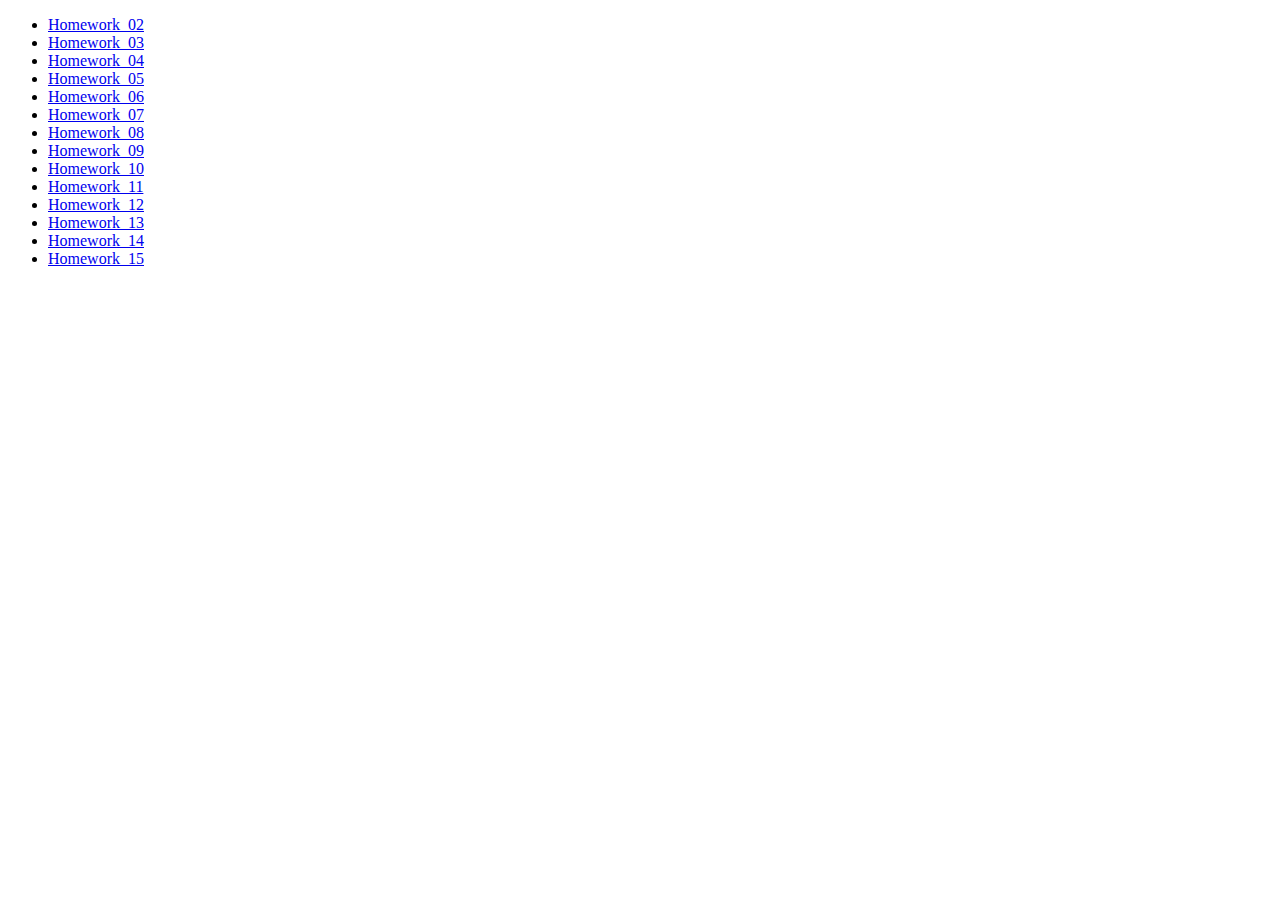
<file: index.html>
<!DOCTYPE html>
<html lang="en">
  <head>
    <meta charset="UTF-8" />
    <meta name="viewport" content="width=device-width, initial-scale=1.0" />
    <title>Homeworks</title>
  </head>
  <body>
    <ul>
      <li><a href="homework_02/index.html">Homework_02</a></li>
      <li><a href="homework_03/index.html">Homework_03</a></li>
      <li><a href="homework_04/index.html">Homework_04</a></li>
      <li><a href="homework_05/index.html">Homework_05</a></li>
      <li><a href="homework_06/index.html">Homework_06</a></li>
      <li><a href="homework_07/index.html">Homework_07</a></li>
      <li><a href="homework_08/index.html">Homework_08</a></li>
      <li><a href="homework_09/index.html">Homework_09</a></li>
      <li><a href="homework_10/index.html">Homework_10</a></li>
      <li><a href="homework_11/index.html">Homework_11</a></li>
      <li><a href="homework_12/index.html">Homework_12</a></li>
      <li><a href="homework_13/index.html">Homework_13</a></li>
      <li><a href="homework_14/index.html">Homework_14</a></li>
      <li><a href="homework_15/index.html">Homework_15</a></li>
    </ul>
  </body>
</html>
</file>
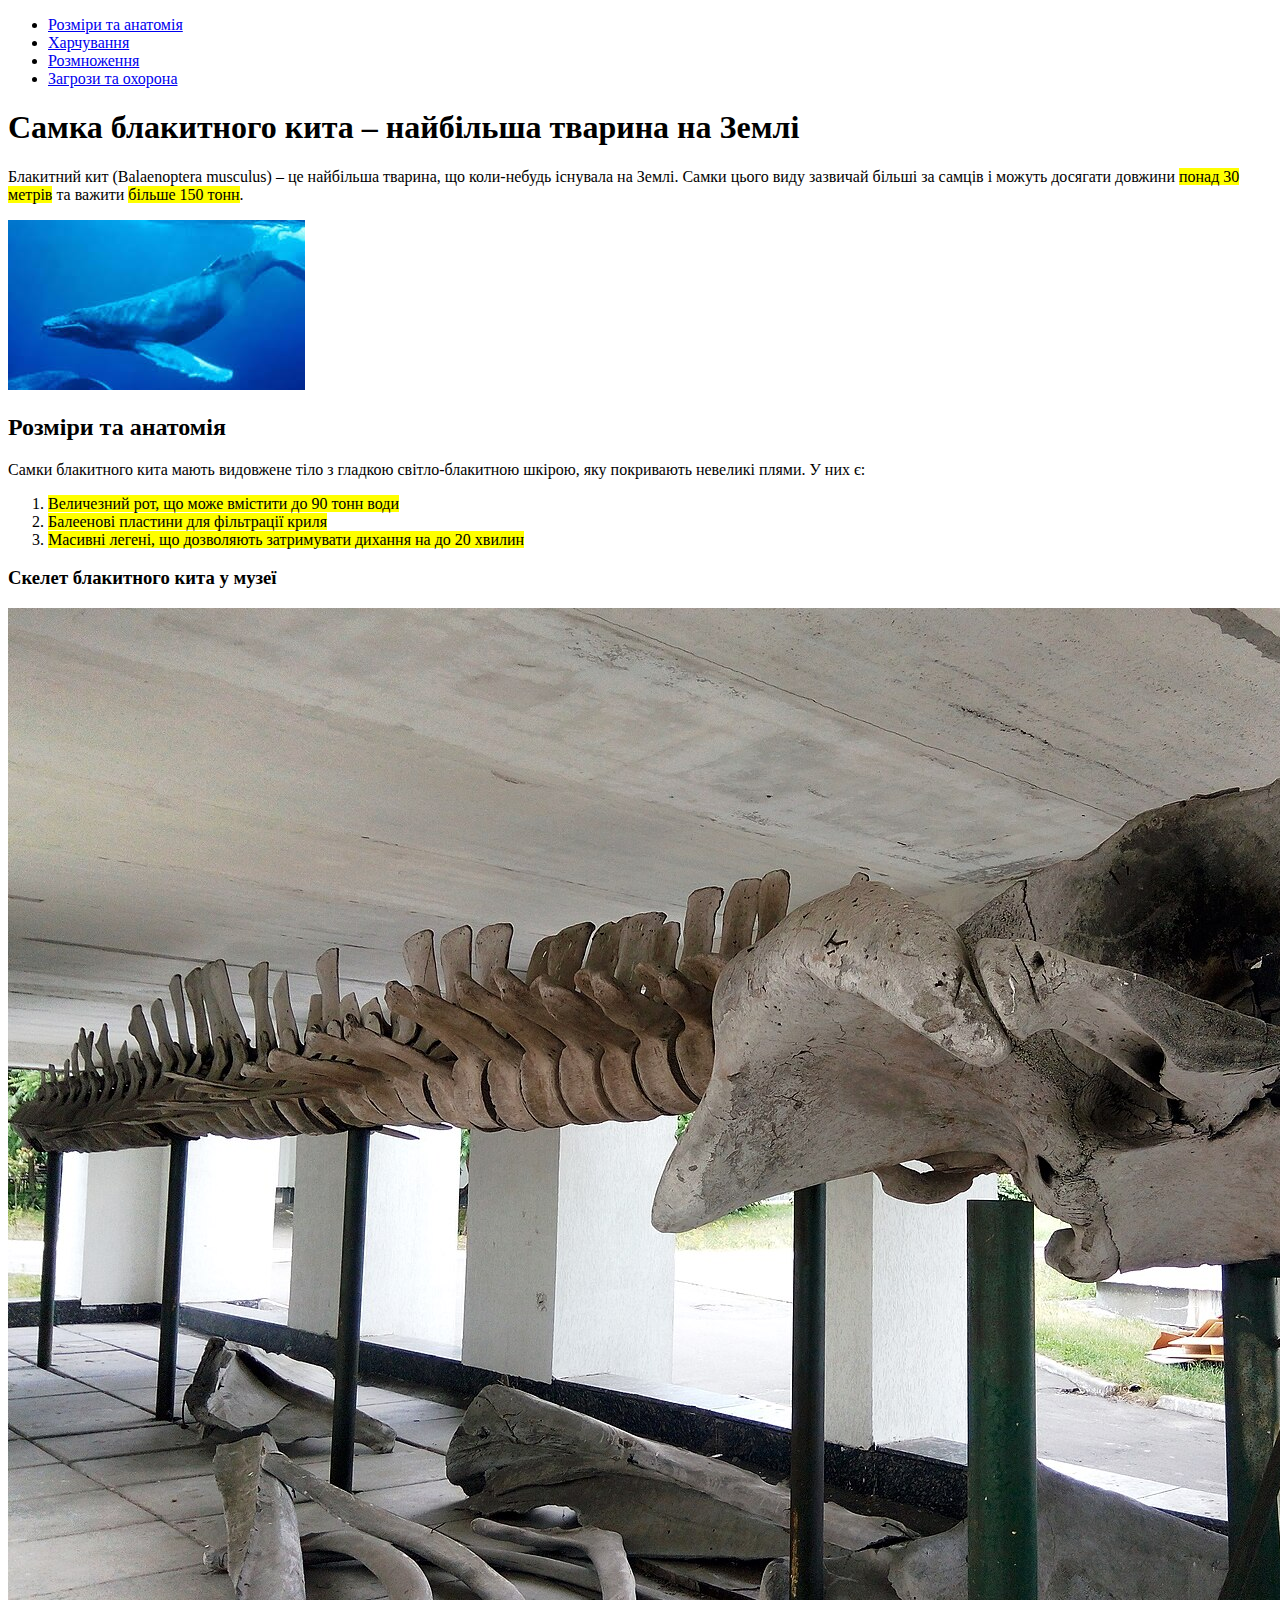
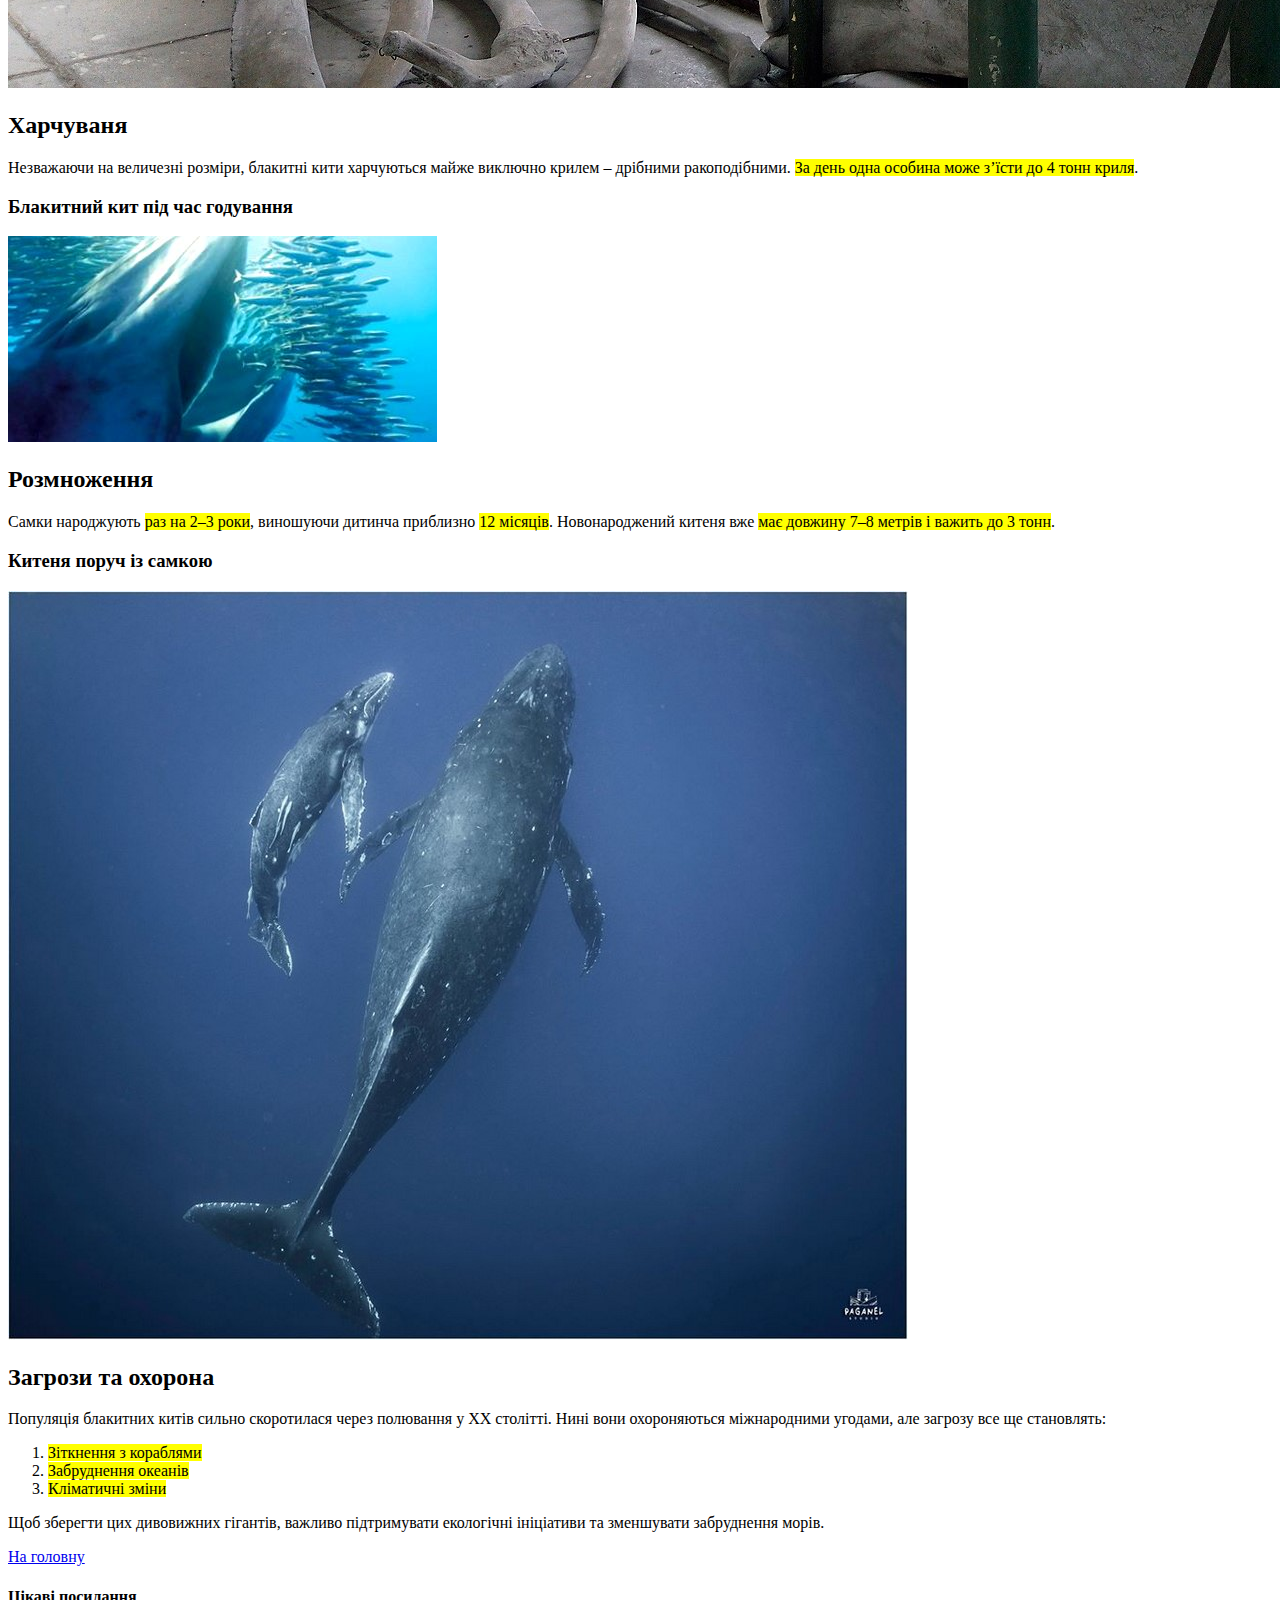
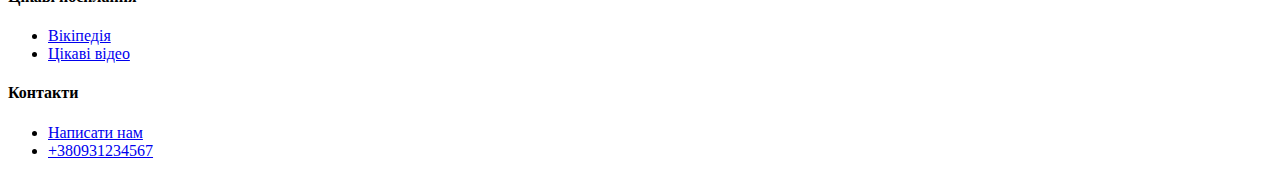
<file: homework_02/index.html>
<!DOCTYPE html>
<html lang="uk">
  <head>
    <meta charset="UTF-8" />
    <meta name="viewport" content="width=device-width, initial-scale=1.0" />
    <title>homework_02</title>
  </head>
  <body>
    <header id="main">
      <div>
        <ul>
          <li><a href="#dimensions">Розміри та анатомія</a></li>
          <li><a href="#food">Харчування</a></li>
          <li><a href="#reproduction">Розмноження</a></li>
          <li><a href="#threats">Загрози та охорона</a></li>
        </ul>
      </div>
    </header>
    <main>
      <div>
        <h1>Самка блакитного кита – найбільша тварина на Землі</h1>
        <p>
          Блакитний кит (Balaenoptera musculus) – це найбільша тварина, що
          коли-небудь існувала на Землі. Самки цього виду зазвичай більші за
          самців і можуть досягати довжини <mark>понад 30 метрів</mark> та
          важити <mark>більше 150 тонн</mark>.
        </p>
        <img
          src="img/black_whale_near_the_water.jpeg"
          alt="Блакитний кит у воді"
        />
        <h2 id="dimensions">Розміри та анатомія</h2>
        <p>
          Самки блакитного кита мають видовжене тіло з гладкою світло-блакитною
          шкірою, яку покривають невеликі плями. У них є:
        </p>
        <ol>
          <li>
            <mark>Величезний рот, що може вмістити до 90 тонн води</mark>
          </li>
          <li>
            <mark>Балеенові пластини для фільтрації криля</mark>
          </li>
          <li>
            <mark
              >Масивні легені, що дозволяють затримувати дихання на до 20
              хвилин</mark
            >
          </li>
        </ol>
        <h3>Скелет блакитного кита у музеї</h3>
        <img
          src="img//blakit_whale_skeleton.jpg"
          alt="Скелет блакитного кита"
        />
        <h2 id="food">Харчуваня</h2>
        <p>
          Незважаючи на величезні розміри, блакитні кити харчуються майже
          виключно крилем – дрібними ракоподібними.
          <mark>За день одна особина може з’їсти до 4 тонн криля</mark>.
        </p>
        <h3>Блакитний кит під час годування</h3>
        <img
          src="img/que-mange-une-baleine-les-quantites-sont_1.jpg"
          alt="Кит у процесі гоування"
        />
        <h2 id="reproduction">Розмноження</h2>
        <p>
          Самки народжують <mark>раз на 2–3 роки</mark>, виношуючи дитинча
          приблизно <mark>12 місяців</mark>. Новонароджений китеня вже
          <mark>має довжину 7–8 метрів і важить до 3 тонн</mark>.
        </p>
        <h3>Китеня поруч із самкою</h3>
        <img
          src="img/a_baby_whale_next_to_a_female.jpg"
          alt="Китиня біля матері"
        />
        <h2 id="threats">Загрози та охорона</h2>
        <p>
          Популяція блакитних китів сильно скоротилася через полювання у XX
          столітті. Нині вони охороняються міжнародними угодами, але загрозу все
          ще становлять:
        </p>
        <ol>
          <li>
            <mark>Зіткнення з кораблями</mark>
          </li>
          <li>
            <mark>Забруднення океанів</mark>
          </li>
          <li>
            <mark>Кліматичні зміни</mark>
          </li>
        </ol>
        <p>
          Щоб зберегти цих дивовижних гігантів, важливо підтримувати екологічні
          ініціативи та зменшувати забруднення морів.
        </p>
      </div>
      <div><a href="#main">На головну</a></div>
    </main>
    <footer>
      <div>
        <div>
          <h4>Цікаві посилання</h4>
          <ul>
            <li>
              <a
                target="_blank"
                href="https://uk.wikipedia.org/wiki/%D0%93%D0%BE%D0%BB%D0%BE%D0%B2%D0%BD%D0%B0_%D1%81%D1%82%D0%BE%D1%80%D1%96%D0%BD%D0%BA%D0%B0"
                >Вікіпедія</a
              >
            </li>
            <li>
              <a target="_blank" href="https://www.youtube.com/"
                >Цікаві відео</a
              >
            </li>
          </ul>
        </div>
        <div>
          <h4>Контакти</h4>
          <ul>
            <li>
              <a href="mailto:qwerty@google.com">Написати нам</a>
            </li>
            <li><a href="tel:+380931234567">+380931234567</a></li>
          </ul>
        </div>
      </div>
    </footer>
  </body>
</html>
</file>
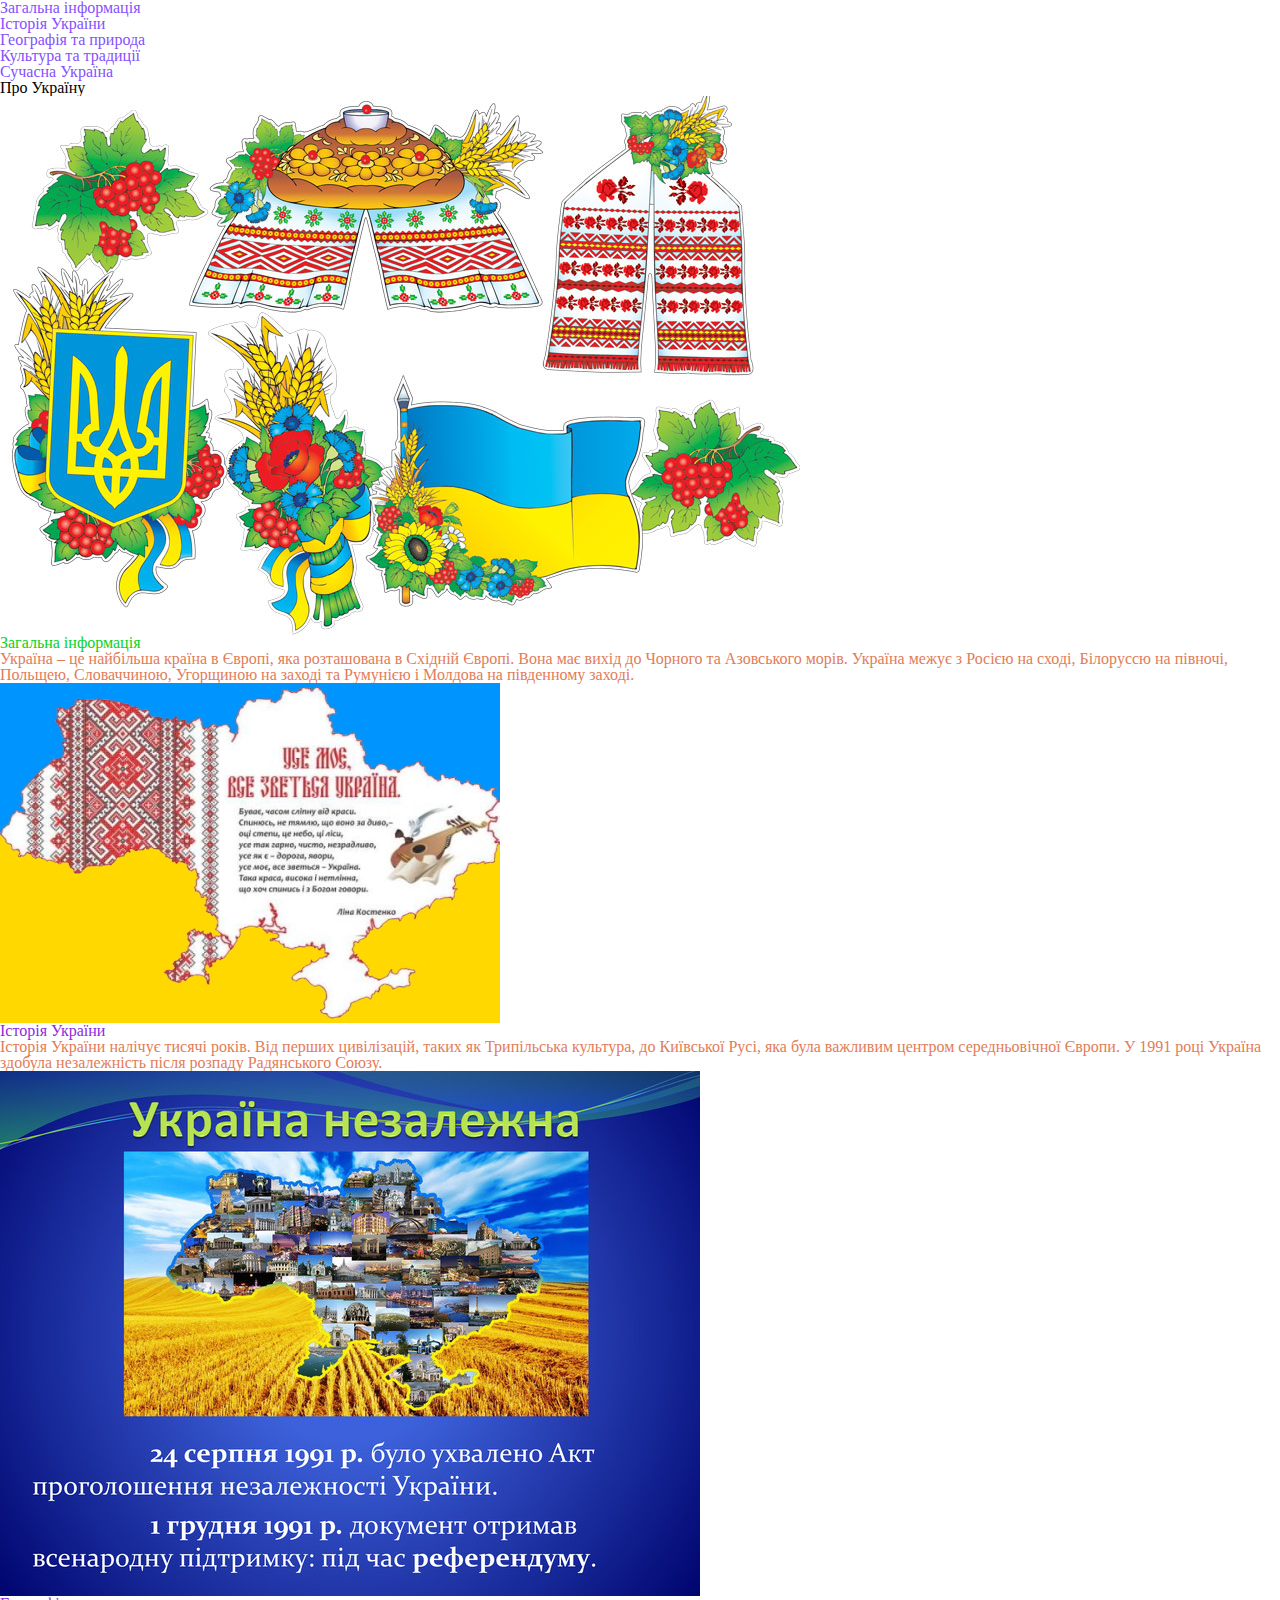
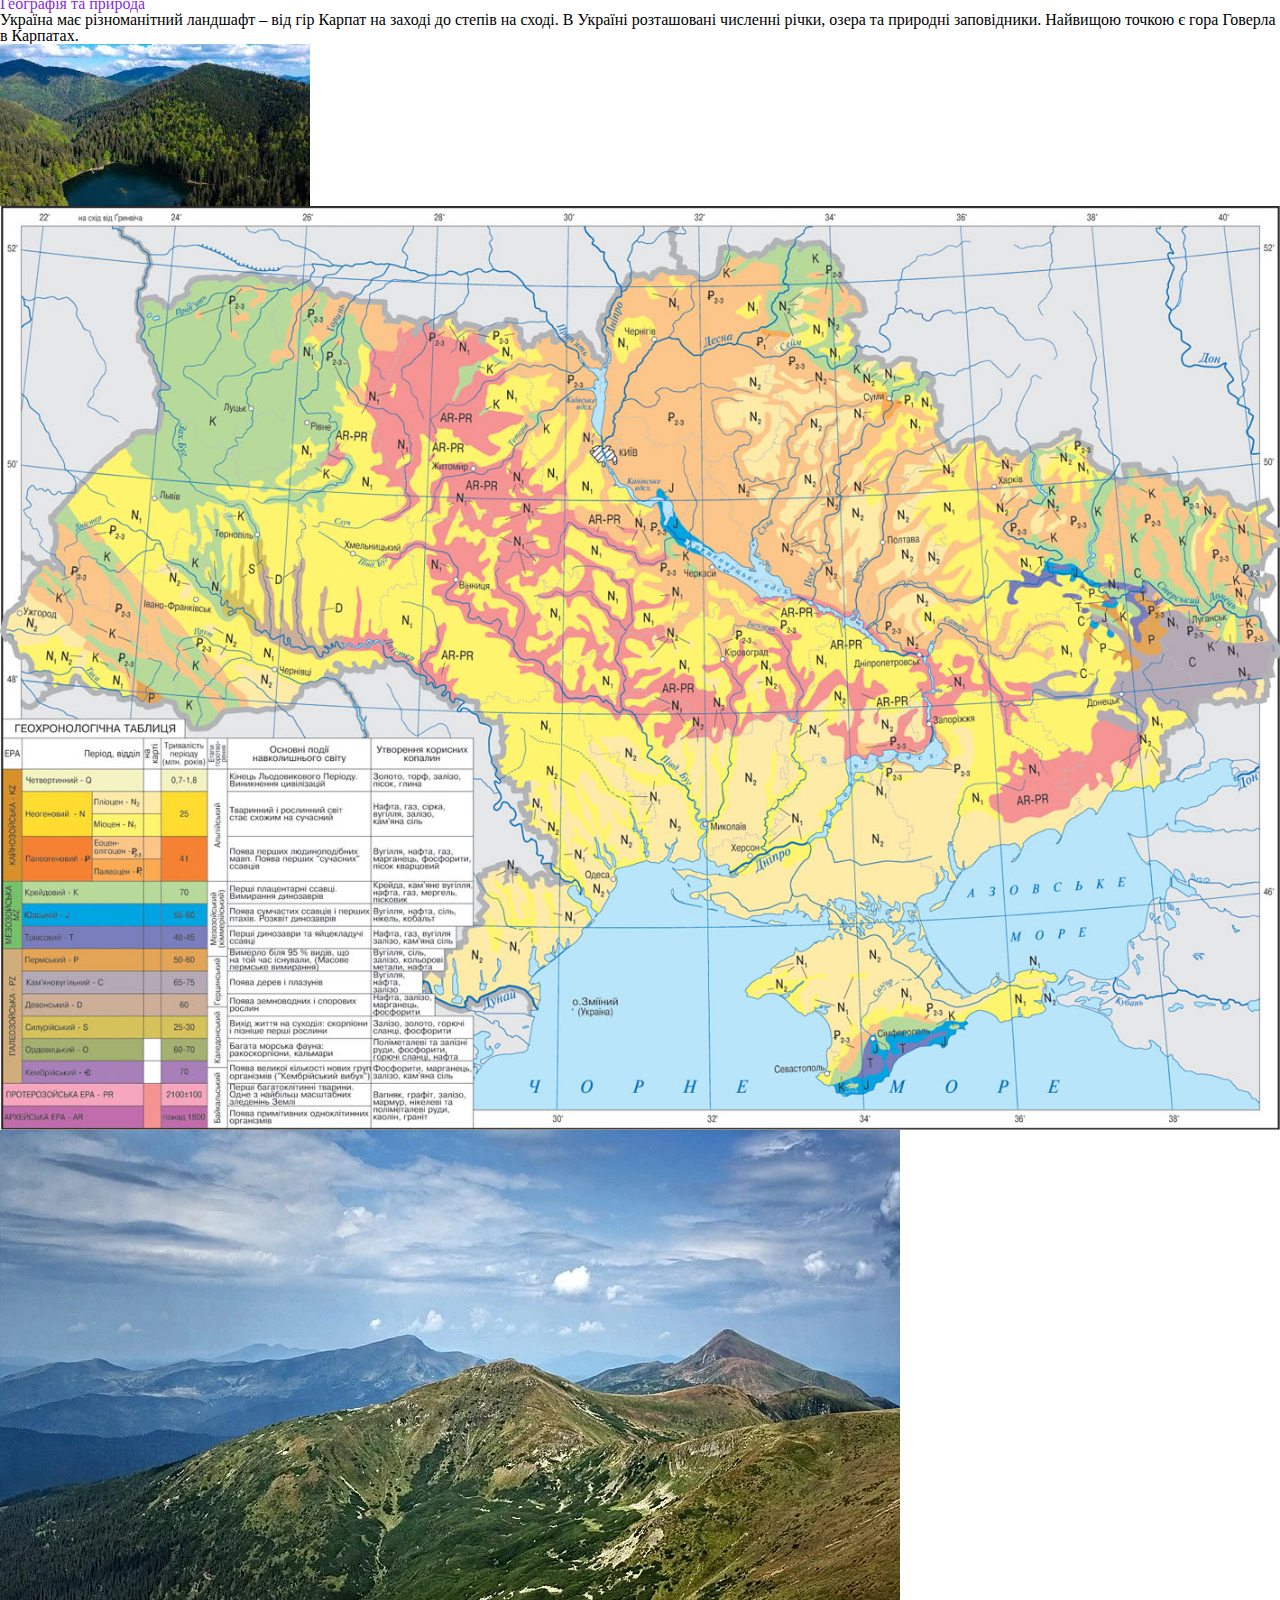
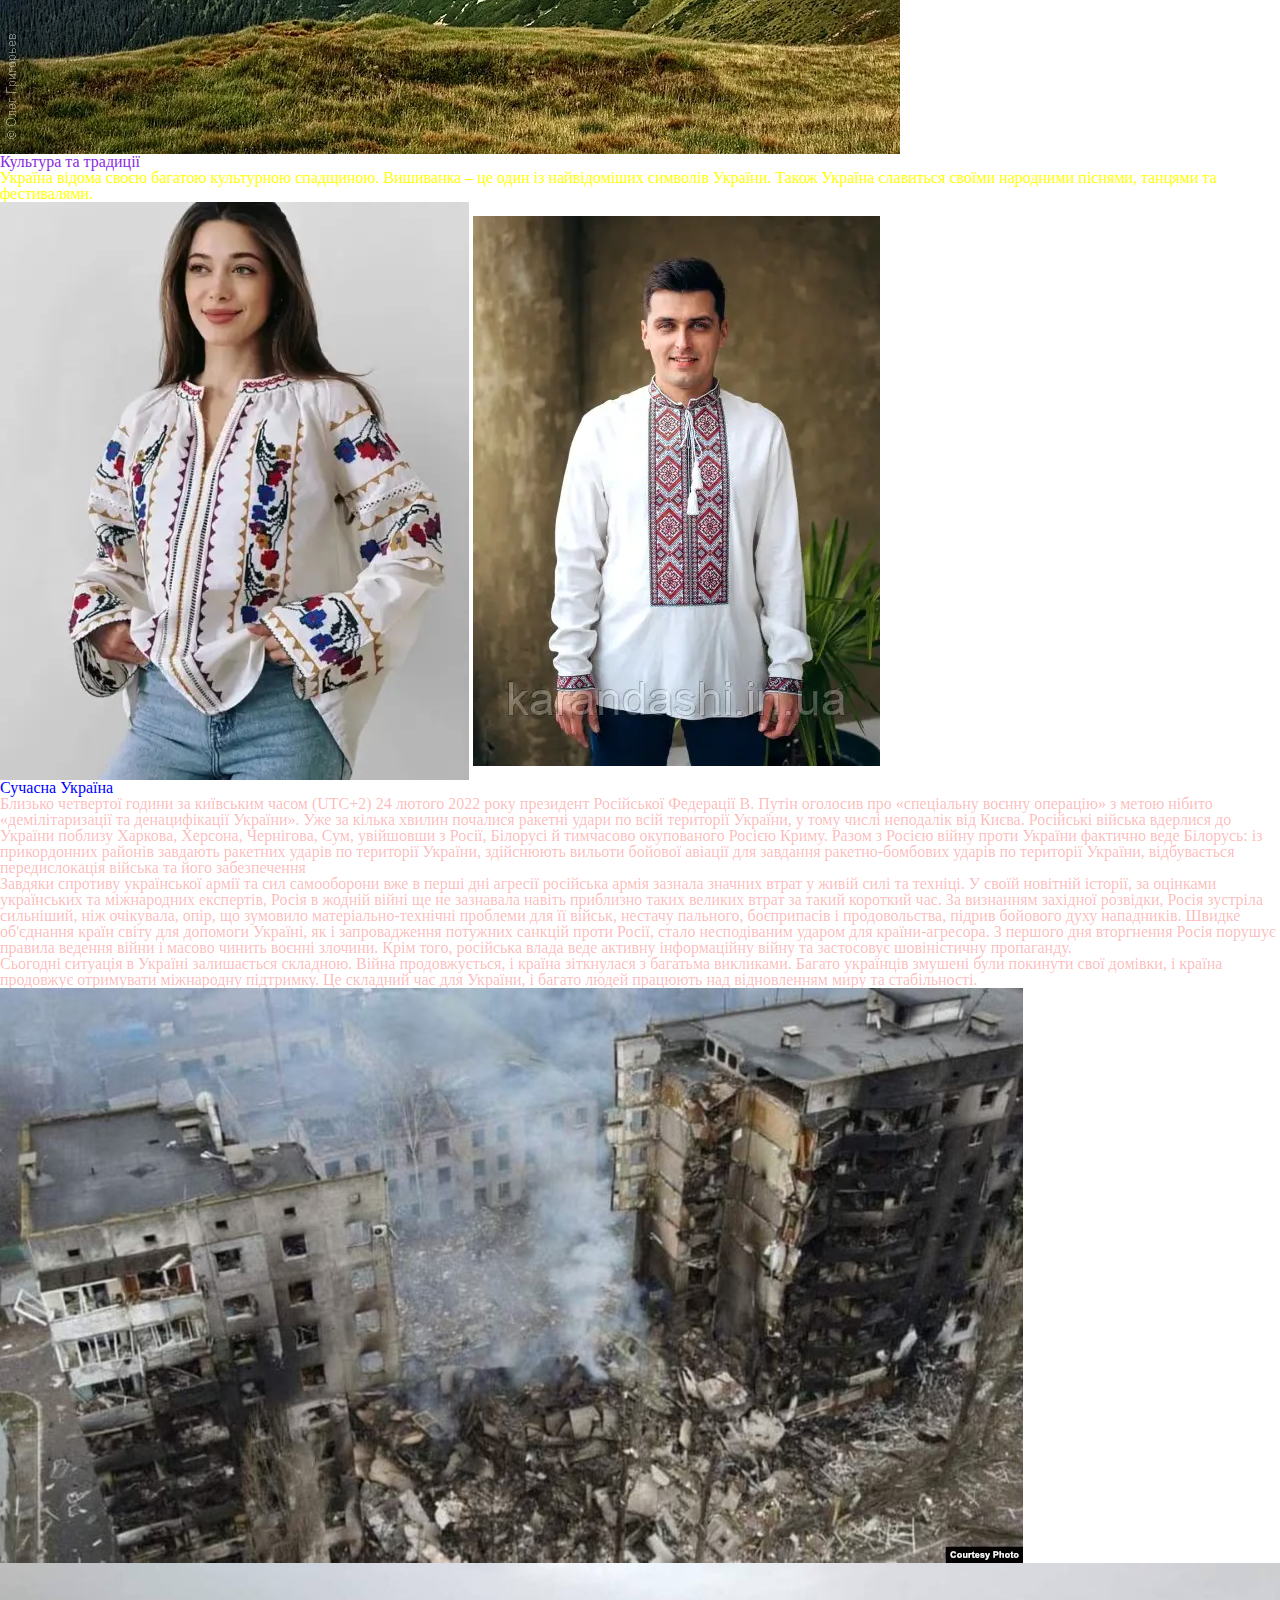
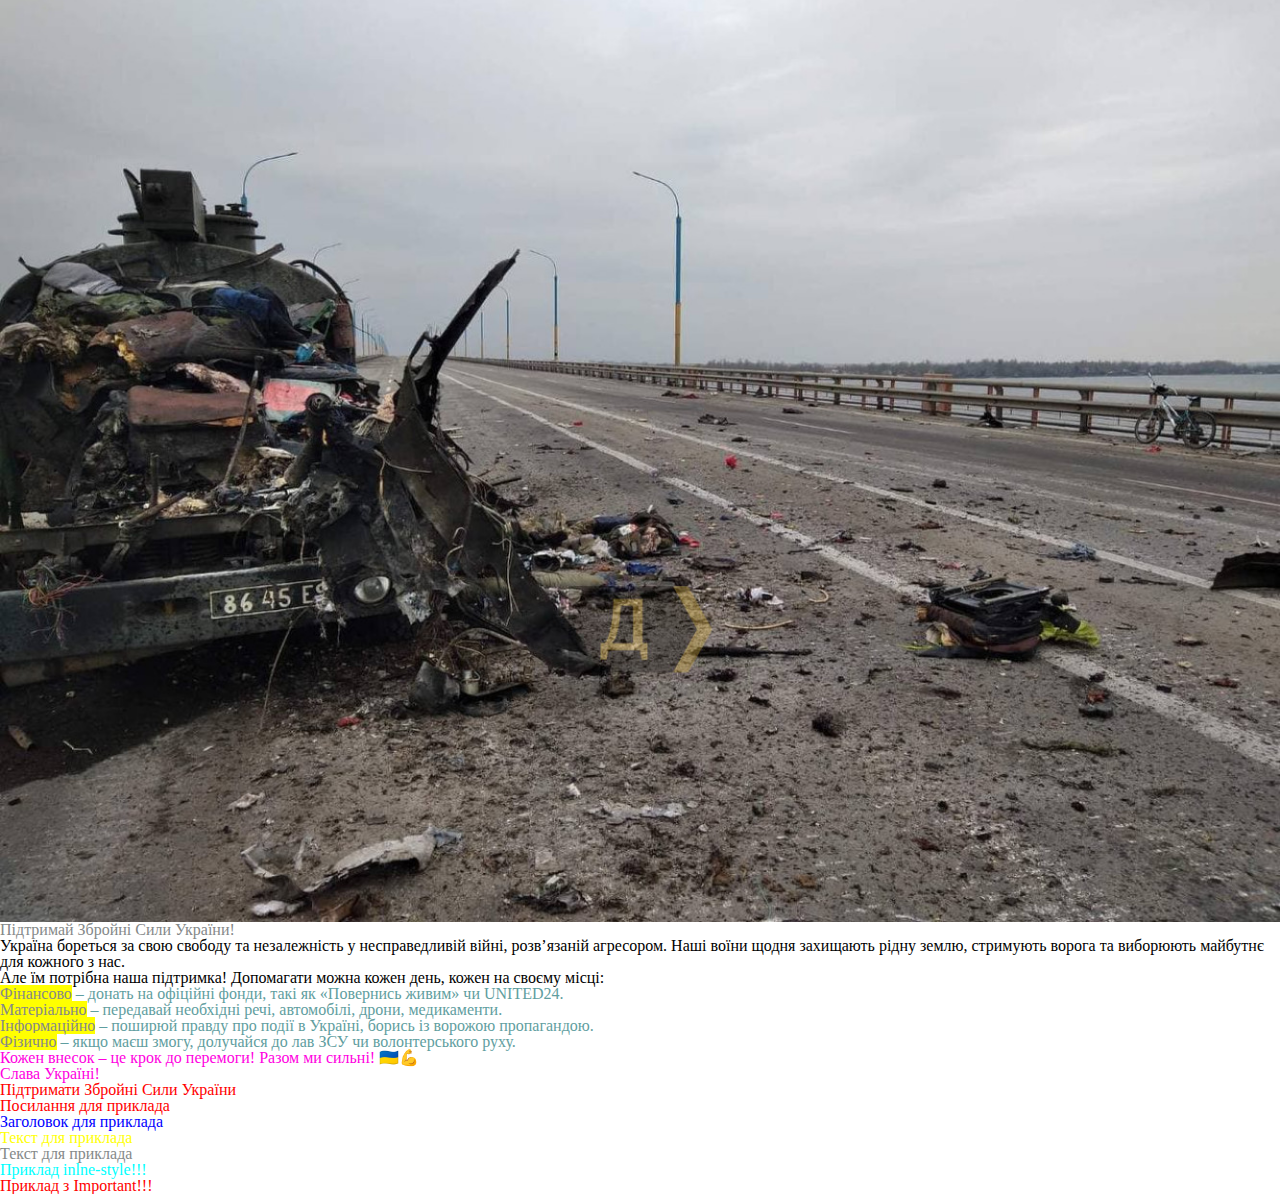
<file: homework_03/index.html>
<!DOCTYPE html>
<html lang="uk">
  <head>
    <meta charset="UTF-8" />
    <meta name="viewport" content="width=device-width, initial-scale=1.0" />
    <title>About ukraine</title>
    <link rel="stylesheet" href="css/style.css" />
  </head>
  <body>
    <header>
      <div>
        <ul class="navigation">
          <li class="item"><a href="#general_information">Загальна інформація</a></li>
          <li class="item"><a href="#history_of_ukraine">Історія України</a></li>
          <li class="item"><a href="#geography_and_nature">Географія та природа</a></li>
          <li class="item"><a href="#culture_and_traditions">Культура та традиції</a></li>
          <li class="item"><a href="#modern-ukraine">Сучасна Україна</a></li>
        </ul>
      </div>
    </header>
    <main class="main">
      <h1>Про Україну</h1>
      <img src="img/sumbols_of_ukraine.jpg" alt="Символи України" />
      <h2 class="title" id="general_information">Загальна інформація</h2>
      <p class="text info">
        Україна – це найбільша країна в Європі, яка розташована в Східній Європі. Вона має вихід до
        Чорного та Азовського морів. Україна межує з Росією на сході, Білоруссю на півночі, Польщею,
        Словаччиною, Угорщиною на заході та Румунією і Молдова на південному заході.
      </p>
      <img src="img/map.jpg" alt="карта України" />
      <h2 class="title heading" id="history_of_ukraine">Історія України</h2>
      <p class="text info">
        Історія України налічує тисячі років. Від перших цивілізацій, таких як Трипільська культура,
        до Київської Русі, яка була важливим центром середньовічної Європи. У 1991 році Україна
        здобула незалежність після розпаду Радянського Союзу.
      </p>
      <img src="img/independent_ukraine.jpg" alt="Незалежна Україна" />
      <h2 class="title heading" id="geography_and_nature">Географія та природа</h2>
      <p class="text description">
        Україна має різноманітний ландшафт – від гір Карпат на заході до степів на сході. В Україні
        розташовані численні річки, озера та природні заповідники. Найвищою точкою є гора Говерла в
        Карпатах.
      </p>
      <img src="img/nature.jpeg" alt="Природа" />
      <img src="img/geography.jpg" alt="Мапа України" />
      <img src="img/goverla.webp" alt="Говерла" />
      <h2 class="title heading" id="culture_and_traditions">Культура та традиції</h2>
      <p class="text">
        Україна відома своєю багатою культурною спадщиною. Вишиванка – це один із найвідоміших
        символів України. Також Україна славиться своїми народними піснями, танцями та фестивалями.
      </p>
      <img src="img/vishivanka-zhinocha.webp" alt="Вишиванка жіноча" />
      <img src="img/vyshyvanka-cholovicha.webp" alt="вишиванка чоловіча" />
      <h2 class="title" id="modern-ukraine">Сучасна Україна</h2>
      <div class="container">
        <p class="text">
          Близько четвертої години за київським часом (UTC+2) 24 лютого 2022 року президент
          Російської Федерації В. Путін оголосив про «спеціальну воєнну операцію» з метою нібито
          «демілітаризації та денацифікації України». Уже за кілька хвилин почалися ракетні удари по
          всій території України, у тому числі неподалік від Києва. Російські війська вдерлися до
          України поблизу Харкова, Херсона, Чернігова, Сум, увійшовши з Росії, Білорусі й тимчасово
          окупованого Росією Криму. Разом з Росією війну проти України фактично веде Білорусь: із
          прикордонних районів завдають ракетних ударів по території України, здійснюють вильоти
          бойової авіації для завдання ракетно-бомбових ударів по території України, відбувається
          передислокація війська та його забезпечення
        </p>
        <p class="text">
          Завдяки спротиву української армії та сил самооборони вже в перші дні агресії російська
          армія зазнала значних втрат у живій силі та техніці. У своїй новітній історії, за оцінками
          українських та міжнародних експертів, Росія в жодній війні ще не зазнавала навіть
          приблизно таких великих втрат за такий короткий час. За визнанням західної розвідки, Росія
          зустріла сильніший, ніж очікувала, опір, що зумовило матеріально-технічні проблеми для її
          військ, нестачу пального, боєприпасів і продовольства, підрив бойового духу нападників.
          Швидке об'єднання країн світу для допомоги Україні, як і запровадження потужних санкцій
          проти Росії, стало несподіваним ударом для країни-агресора. З першого дня вторгнення Росія
          порушує правила ведення війни і масово чинить воєнні злочини. Крім того, російська влада
          веде активну інформаційну війну та застосовує шовіністичну пропаганду.
        </p>
        <p class="text">
          Сьогодні ситуація в Україні залишається складною. Війна продовжується, і країна зіткнулася
          з багатьма викликами. Багато українців змушені були покинути свої домівки, і країна
          продовжує отримувати міжнародну підтримку. Це складний час для України, і багато людей
          працюють над відновленням миру та стабільності.
        </p>
      </div>
      <img src="img/warm.avif" alt="фото зруйнованого будинку " />
      <img
        src="img/picturepicture_164587485659529398383904_13181.jpg"
        alt="зніщена технік рф на мосту в  Херсоні"
      />
    </main>
    <footer>
      <div class="wrapper">
        <h2>Підтримай Збройні Сили України!</h2>
        <p class="text">
          Україна бореться за свою свободу та незалежність у несправедливій війні, розв’язаній
          агресором. Наші воїни щодня захищають рідну землю, стримують ворога та виборюють майбутнє
          для кожного з нас.
        </p>
        <p>Але їм потрібна наша підтримка! Допомагати можна кожен день, кожен на своєму місці:</p>
        <ul>
          <li class="item">
            <p class="text">
              <mark>Фінансово</mark>
              – донать на офіційні фонди, такі як «Повернись живим» чи UNITED24.
            </p>
          </li>
          <li class="item">
            <p class="text">
              <mark>Матеріально</mark>
              – передавай необхідні речі, автомобілі, дрони, медикаменти.
            </p>
          </li>
          <li class="item">
            <p class="text">
              <mark>Інформаційно</mark>
              – поширюй правду про події в Україні, борись із ворожою пропагандою.
            </p>
          </li>
          <li class="item">
            <p class="text">
              <mark>Фізично</mark>
              – якщо маєш змогу, долучайся до лав ЗСУ чи волонтерського руху.
            </p>
          </li>
        </ul>
        <div><p class="slogan">Кожен внесок – це крок до перемоги! Разом ми сильні! 🇺🇦💪</p></div>
        <h3 class="quote">Слава Україні!</h3>
        <a href="https://bank.gov.ua/ua/about/support-the-armed-forces" target="_blank">
          Підтримати Збройні Сили України
        </a>
        <a href="#">Посилання для приклада</a>
        <div>
          <h4 class="title">Заголовок для приклада</h4>
          <p>Текст для приклада</p>
          <p>Текст для приклада</p>
        </div>
      </div>
      <div>
        <a href="#" style="color: aqua">Приклад inlne-style!!!</a>
        <p style="color: aqua" title="Important">Приклад з Important!!!</p>
      </div>
    </footer>
  </body>
</html>
</file>
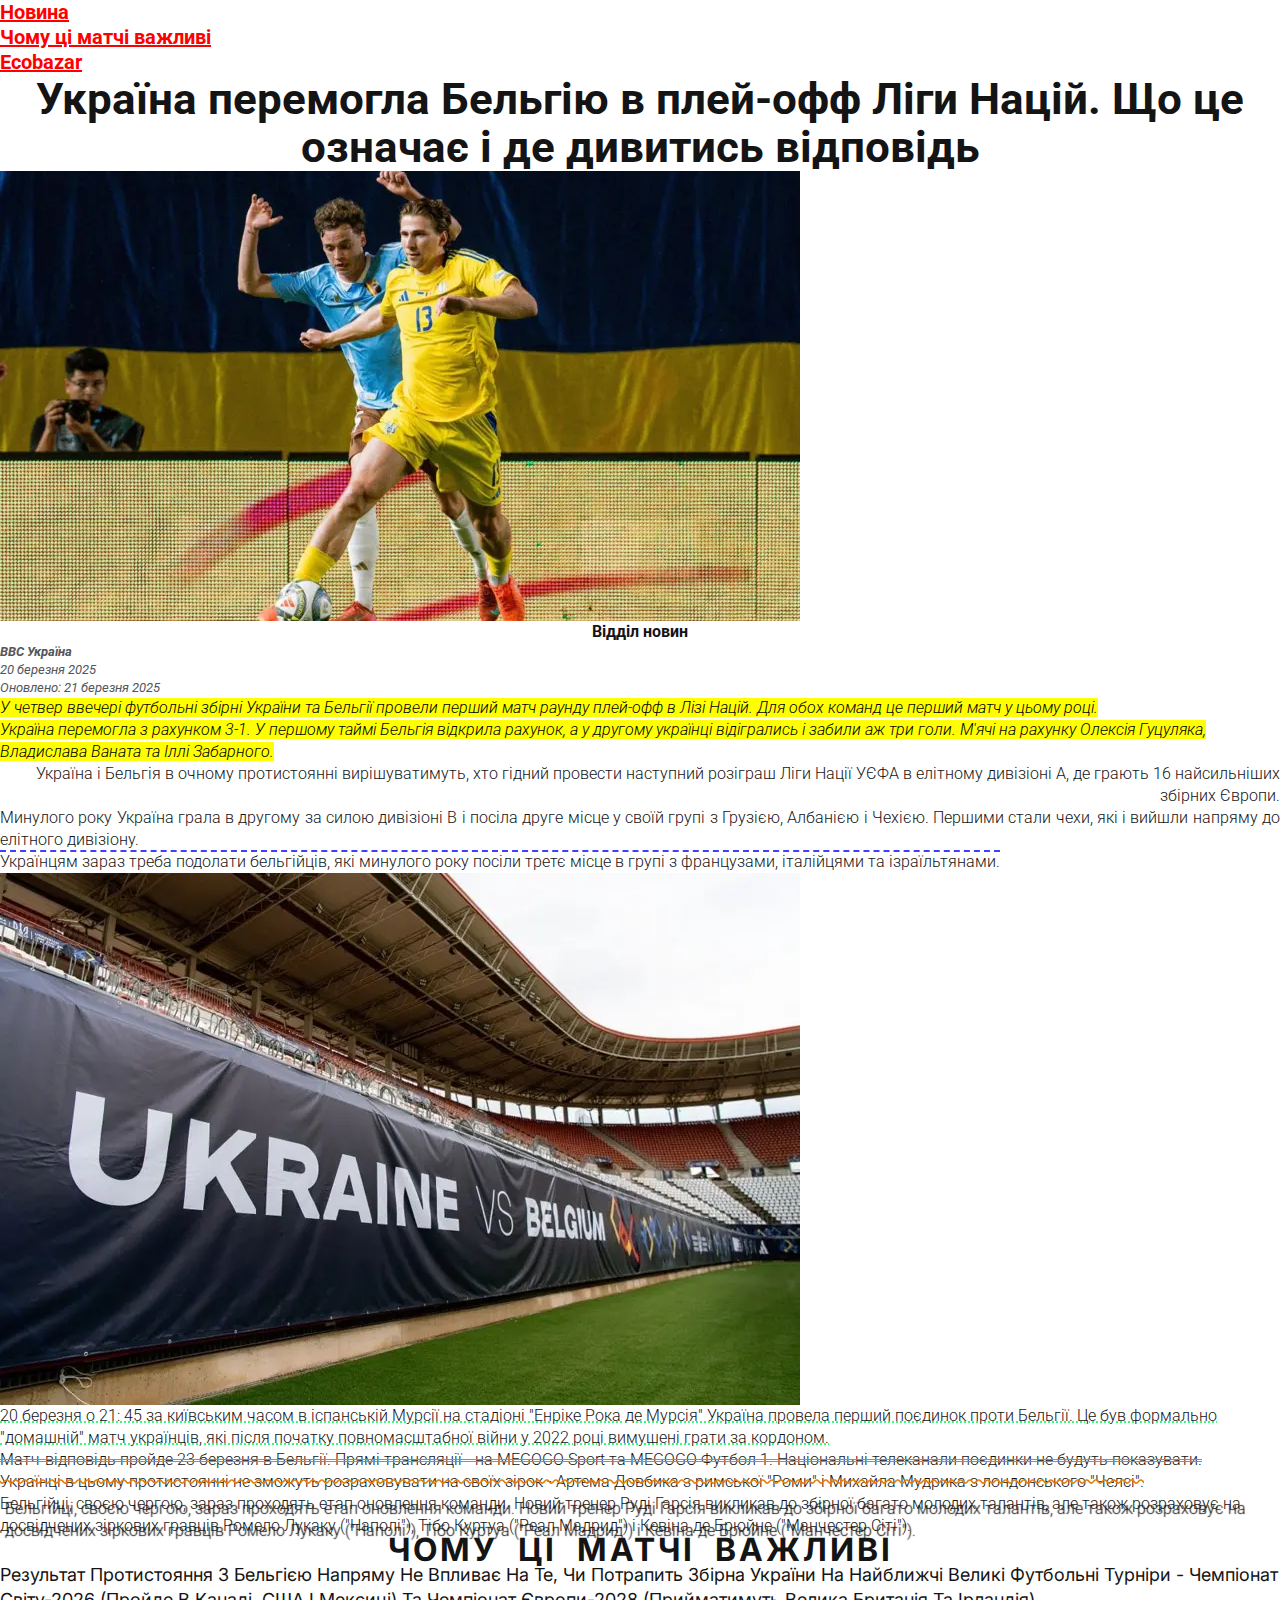
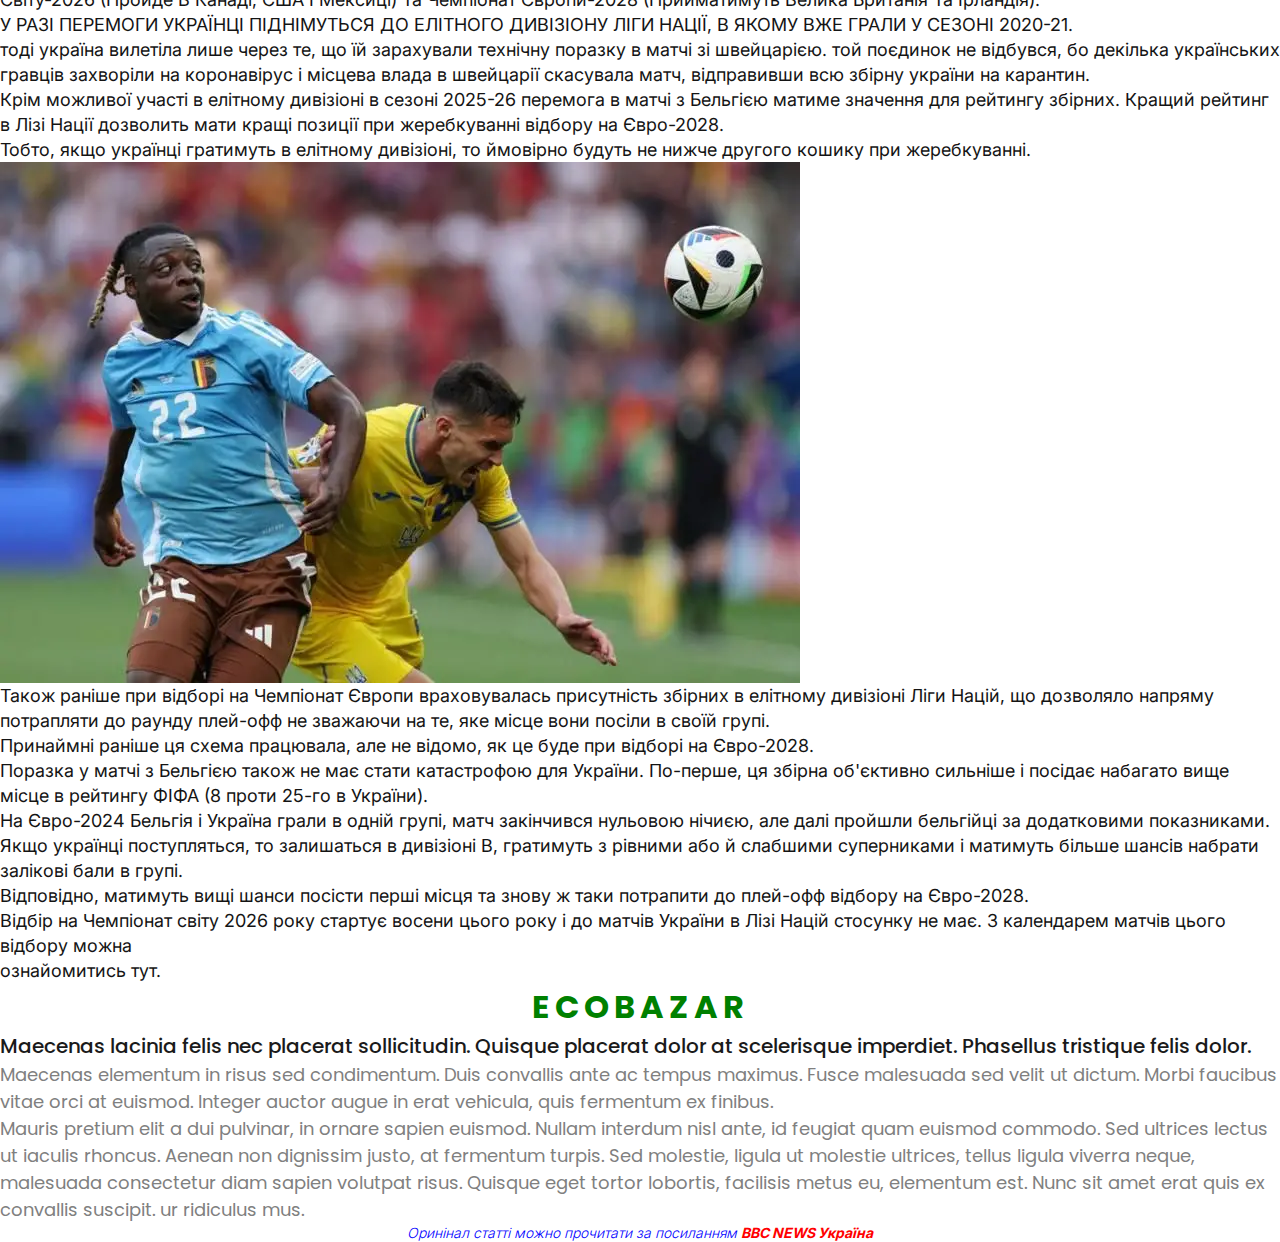
<file: homework_04/index.html>
<!DOCTYPE html>
<html lang="uk">
  <head>
    <meta charset="UTF-8" />
    <meta name="viewport" content="width=device-width, initial-scale=1.0" />
    <link rel="stylesheet" href="css/style.css" />
    <title>homework_04</title>
  </head>
  <body>
    <header>
      <div>
        <ul>
          <li><a href="#news">Новина</a></li>
          <li><a href="#why-important">Чому ці матчі важливі</a></li>
          <li><a href="#eco-market">Ecobazar</a></li>
        </ul>
      </div>
    </header>
    <main>
      <h1>
        Україна перемогла Бельгію в плей-офф Ліги Націй. Що це означає і де дивитись відповідь
      </h1>
      <img src="img/9fd3b410-062a-11f0-983b-c79c568ffc6b.jpg.webp" alt="Матч Україна-Бельгія" />
      <h2 id="news">Відділ новин</h2>
      <p class="information">ВВС Україна</p>
      <p class="information regular">20 березня 2025</p>
      <p class="information regular">Оновлено: 21 березня 2025</p>
      <div>
        <p class="description-event">
          <mark>
            У четвер ввечері футбольні збірні України та Бельгії провели перший матч раунду плей-офф
            в Лізі Націй. Для обох команд це перший матч у цьому році.
          </mark>
        </p>
        <p class="description-event">
          <mark>
            Україна перемогла з рахунком 3-1. У першому таймі Бельгія відкрила рахунок, а у другому
            українці відігрались і забили аж три голи. М'ячі на рахунку Олексія Гуцуляка, Владислава
            Ваната та Іллі Забарного.
          </mark>
        </p>
        <p class="text-right">
          Україна і Бельгія в очному протистоянні вирішуватимуть, хто гідний провести наступний
          розіграш Ліги Нації УЄФА в елітному дивізіоні А, де грають 16 найсильніших збірних Європи.
        </p>
        <p class="text-justify">
          Минулого року Україна грала в другому за силою дивізіоні В і посіла друге місце у своїй
          групі з Грузією, Албанією і Чехією. Першими стали чехи, які і вийшли напряму до елітного
          дивізіону.
        </p>
        <p class="decoration-text-overline">
          Українцям зараз треба подолати бельгійців, які минулого року посіли третє місце в групі з
          французами, італійцями та ізраїльтянами.
        </p>
        <img
          src="img/2aa48230-058c-11f0-88b7-5556e7b55c5e.jpg.webp"
          alt="Стадіон в Іспанії, де
        відбувся домашній матч збірних України і Бельгії 20 березня"
        />
        <p class="decoration-text-underline">
          20 березня о 21: 45 за київським часом в іспанській Мурсії на стадіоні "Енріке Рока де
          Мурсія" Україна провела перший поєдинок проти Бельгії. Це був формально "домашній" матч
          українців, які після початку повномасштабної війни у 2022 році вимушені грати за кордоном.
        </p>
        <p class="decoration-text-line-through">
          Матч-відповідь пройде 23 березня в Бельгії. Прямі трансляції - на MEGOGO Sport та MEGOGO
          Футбол 1. Національні телеканали поєдинки не будуть показувати.
        </p>
        <p class="decoration-text-line-through wavy">
          Українці в цьому протистоянні не зможуть розраховувати на своїх зірок - Артема Довбика з
          римської "Роми" і Михайла Мудрика з лондонського "Челсі".
        </p>
        <p class="text-shadow">
          Бельгійці, своєю чергою, зараз проходять етап оновлення команди. Новий тренер Руді Гарсія
          викликав до збірної багато молодих талантів, але також розраховує на досвідчених зіркових
          гравців Ромело Лукаку ("Наполі"), Тібо Куртуа ("Реал Мадрид") і Кевіна де Брюйне
          ("Манчестер Сіті").
        </p>
      </div>
      <div class="wrapper">
        <h2 id="why-important">Чому ці матчі важливі</h2>
        <div>
          <p class="text-capitalize">
            Результат протистояння з Бельгією напряму не впливає на те, чи потрапить збірна України
            на найближчі великі футбольні турніри - Чемпіонат світу-2026 (пройде в Канаді, США і
            Мексиці) та Чемпіонат Європи-2028 (прийматимуть Велика Британія та Ірландія).
          </p>
          <p class="text-uppercase">
            У разі перемоги українці піднімуться до елітного дивізіону Ліги Нації, в якому вже грали
            у сезоні 2020-21.
          </p>
          <p class="text-lowercase">
            Тоді Україна вилетіла лише через те, що їй зарахували технічну поразку в матчі зі
            Швейцарією. Той поєдинок не відбувся, бо декілька українських гравців захворіли на
            коронавірус і місцева влада в Швейцарії скасувала матч, відправивши всю збірну України
            на карантин.
          </p>
          <p>
            Крім можливої участі в елітному дивізіоні в сезоні 2025-26 перемога в матчі з Бельгією
            матиме значення для рейтингу збірних. Кращий рейтинг в Лізі Нації дозволить мати кращі
            позиції при жеребкуванні відбору на Євро-2028.
          </p>
          <p>
            Тобто, якщо українці гратимуть в елітному дивізіоні, то ймовірно будуть не нижче другого
            кошику при жеребкуванні.
          </p>
          <img
            src="img/c48292d0-058b-11f0-94d4-6f954f5dcfa3.jpg.webp"
            alt="Протистояння бельгійців та українців на Євро-2024 завершилось без голів, але далі пройшла збірна Бельгії"
          />
          <p>
            Також раніше при відборі на Чемпіонат Європи враховувалась присутність збірних в
            елітному дивізіоні Ліги Націй, що дозволяло напряму потрапляти до раунду плей-офф не
            зважаючи на те, яке місце вони посіли в своїй групі.
          </p>
          <p>
            Принаймні раніше ця схема працювала, але не відомо, як це буде при відборі на Євро-2028.
          </p>
          <p>
            Поразка у матчі з Бельгією також не має стати катастрофою для України. По-перше, ця
            збірна об'єктивно сильніше і посідає набагато вище місце в рейтингу ФІФА (8 проти 25-го
            в України).
          </p>
          <p>
            На Євро-2024 Бельгія і Україна грали в одній групі, матч закінчився нульовою нічиєю, але
            далі пройшли бельгійці за додатковими показниками.
          </p>
          <p>
            Якщо українці поступляться, то залишаться в дивізіоні В, гратимуть з рівними або й
            слабшими суперниками і матимуть більше шансів набрати залікові бали в групі.
          </p>
          <p>
            Відповідно, матимуть вищі шанси посісти перші місця та знову ж таки потрапити до
            плей-офф відбору на Євро-2028.
          </p>
          <p>
            Відбір на Чемпіонат світу 2026 року стартує восени цього року і до матчів України в Лізі
            Націй стосунку не має. З календарем матчів цього відбору можна
          </p>
          <a href="https://uaf.ua/article/53034" target="_blank">ознайомитись тут.</a>
        </div>
      </div>
      <div lang="en" class="eco-market-wrapper">
        <h3 id="eco-market">Ecobazar</h3>
        <div>
          <h3 class="eco-market-title">
            Maecenas lacinia felis nec placerat sollicitudin. Quisque placerat dolor at scelerisque
            imperdiet. Phasellus tristique felis dolor.
          </h3>
          <p>
            Maecenas elementum in risus sed condimentum. Duis convallis ante ac tempus maximus.
            Fusce malesuada sed velit ut dictum. Morbi faucibus vitae orci at euismod. Integer
            auctor augue in erat vehicula, quis fermentum ex finibus.
          </p>
          <p>
            Mauris pretium elit a dui pulvinar, in ornare sapien euismod. Nullam interdum nisl ante,
            id feugiat quam euismod commodo. Sed ultrices lectus ut iaculis rhoncus. Aenean non
            dignissim justo, at fermentum turpis. Sed molestie, ligula ut molestie ultrices, tellus
            ligula viverra neque, malesuada consectetur diam sapien volutpat risus. Quisque eget
            tortor lobortis, facilisis metus eu, elementum est. Nunc sit amet erat quis ex convallis
            suscipit. ur ridiculus mus.
          </p>
        </div>
      </div>
    </main>
    <footer>
      <p>
        Оринінал статті можно прочитати за посиланням
        <a href="https://www.bbc.com/ukrainian/articles/cvgemrgvg8jo" target="_blank">
          BBC NEWS Україна
        </a>
      </p>
    </footer>
  </body>
</html>
</file>
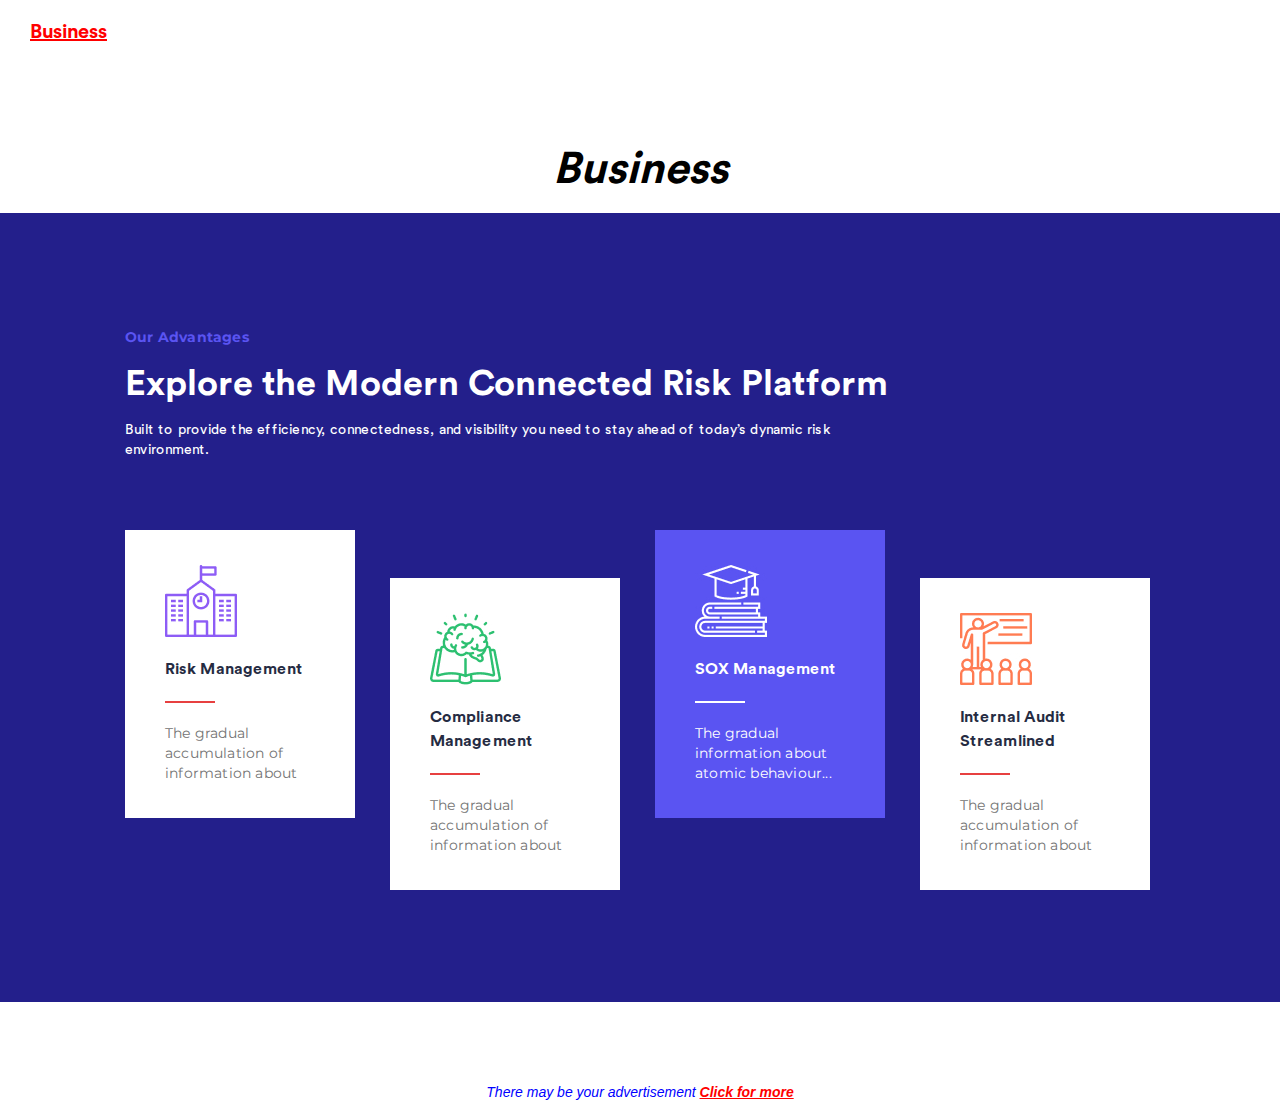
<file: homework_05/index.html>
<!DOCTYPE html>
<html lang="en">
  <head>
    <meta charset="UTF-8" />
    <meta name="viewport" content="width=device-width, initial-scale=1.0" />
    <link rel="stylesheet" href="css/style.css" />
    <title>homework_05</title>
  </head>
  <body>
    <header>
      <ul>
        <li><a href="#business">Business</a></li>
      </ul>
    </header>
    <main>
      <h1 id="business">Business</h1>
      <div class="section-explore">
        <div class="container">
          <div class="explore-wrapper">
            <div class="text-wrapper">
              <p class="first-paragraph">Our Advantages</p>
              <h2 class="explore-title">Explore the Modern Connected Risk Platform</h2>
              <p class="explore-text">
                Built to provide the efficiency, connectedness, and visibility you need to stay
                ahead of today’s dynamic risk environment.
              </p>
            </div>
            <ul class="list-explore">
              <li class="item">
                <img src="img/frame.jpg" alt="Home" />
                <p cl class="list-title">Risk Management</p>
                <div class="line"></div>
                <p class="item-text">The gradual accumulation of information about</p>
              </li>
              <li class="item item-bottom">
                <img src="img//Idea.jpg" alt="Idea" />
                <p cl class="list-title">Compliance Management</p>
                <div class="line"></div>
                <p class="item-text">The gradual accumulation of information about</p>
              </li>
              <li class="item other-item">
                <img src="img/books.jpg" alt="Books" />
                <p class="list-title">SOX Management</p>
                <div class="line"></div>
                <p class="item-text">The gradual information about atomic behaviour...</p>
              </li>
              <li class="item item-bottom remove-margin">
                <img src="img/cool-icon.jpg" alt="People" />
                <p cl class="list-title">Internal Audit Streamlined</p>
                <div class="line"></div>
                <p class="item-text">The gradual accumulation of information about</p>
              </li>
            </ul>
          </div>
        </div>
      </div>
    </main>
    <footer>
      <p>
        There may be your advertisement
        <a href="#">Click for more</a>
      </p>
    </footer>
    <script src="js/index.js" type="module"></script>
  </body>
</html>
</file>
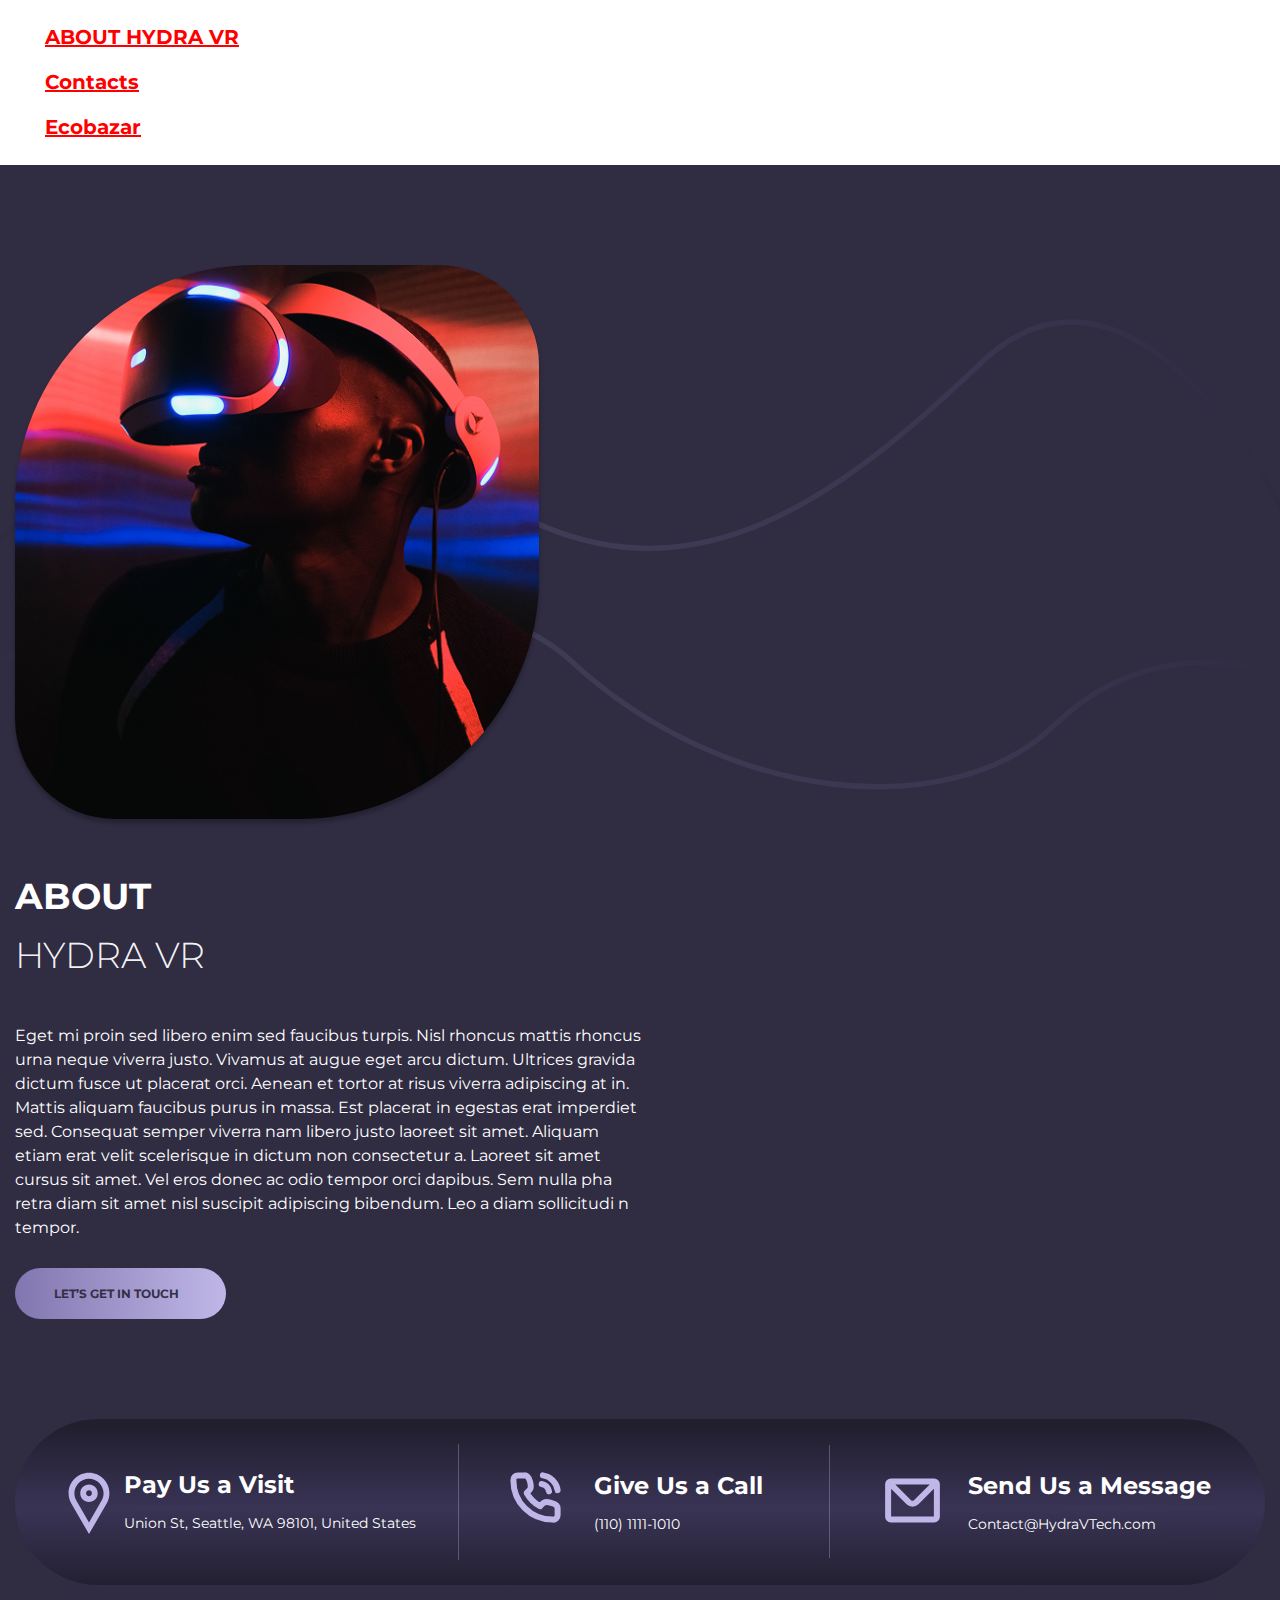
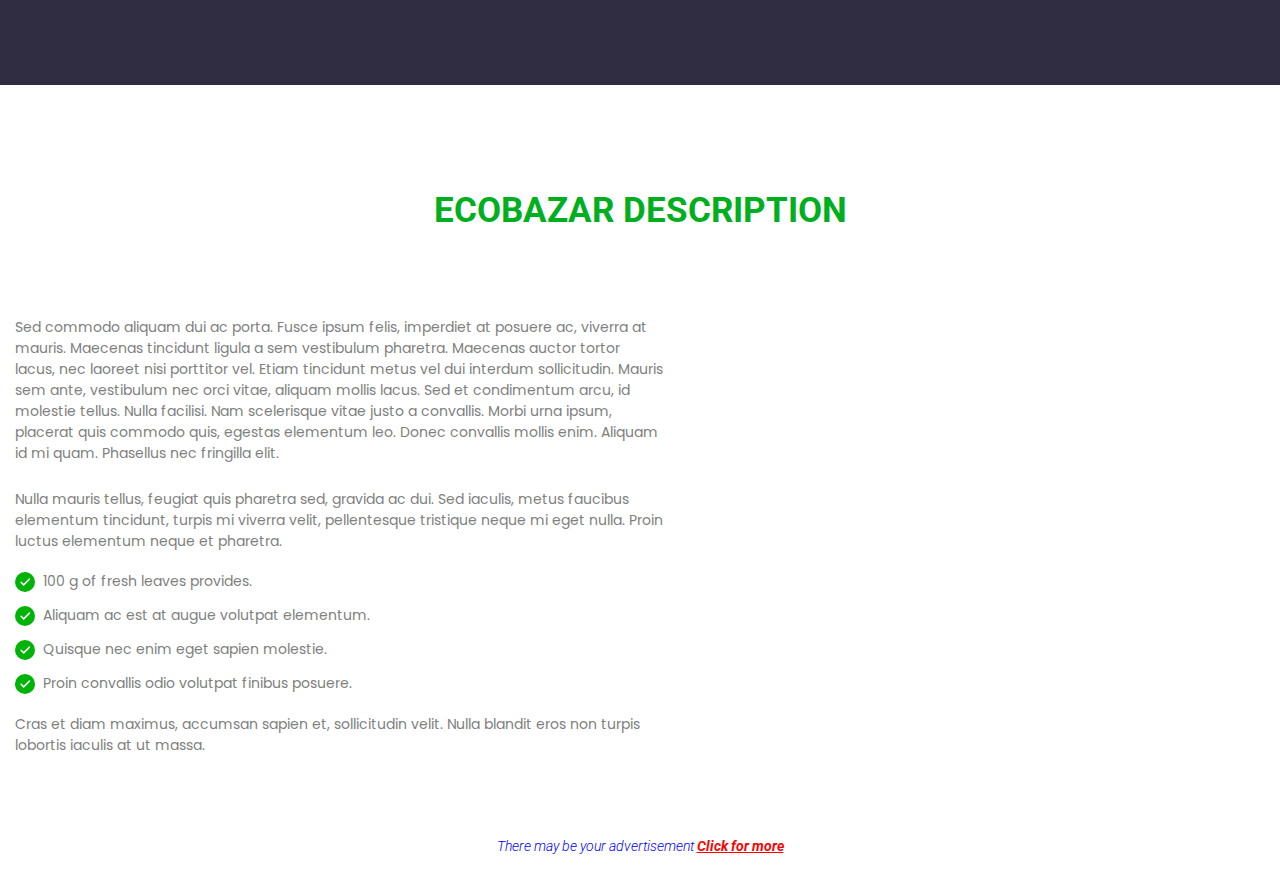
<file: homework_06/index.html>
<!DOCTYPE html>
<html lang="en">
  <head>
    <meta charset="UTF-8" />
    <meta name="viewport" content="width=device-width, initial-scale=1.0" />
    <link rel="stylesheet" href="css/style.css" />
    <title>homework_06</title>
  </head>
  <body>
    <div class="wrapper">
      <header>
        <div>
          <ul>
            <li><a href="#about-hydra">ABOUT HYDRA VR</a></li>
            <li><a href="#contacts">Contacts</a></li>
            <li><a href="#eco-market">Ecobazar</a></li>
          </ul>
        </div>
      </header>
      <main>
        <div class="hydra-contant-container" id="about-hydra">
          <div class="container phantom-indentation-dell about-hydro-background-img">
            <img src="./img/hydra-about.png" alt="Photo of men in VR glasses" class="hydra-img" />
            <div class="hydra-text-container">
              <h1 class="hydra-title">
                ABOUT
                <span>HYDRA VR</span>
              </h1>
              <p class="hydra-text">
                Eget mi proin sed libero enim sed faucibus turpis. Nisl rhoncus mattis rhoncus urna
                neque viverra justo. Vivamus at augue eget arcu dictum. Ultrices gravida dictum
                fusce ut placerat orci. Aenean et tortor at risus viverra adipiscing at in. Mattis
                aliquam faucibus purus in massa. Est placerat in egestas erat imperdiet sed.
                Consequat semper viverra nam libero justo laoreet sit amet. Aliquam etiam erat velit
                scelerisque in dictum non consectetur a. Laoreet sit amet cursus sit amet. Vel eros
                donec ac odio tempor orci dapibus. Sem nulla pha retra diam sit amet nisl suscipit
                adipiscing bibendum. Leo a diam sollicitudi n tempor.
              </p>
              <a href="" class="hydra-button">LET’S GET IN TOUCH</a>
            </div>
          </div>
        </div>
        <div class="contact-container" id="contacts">
          <div class="container">
            <ul class="contact-list">
              <li class="contact-item">
                <a
                  href="https://www.google.com/maps?q=50.43830047807257,30.523788511555466"
                  target="_blank"
                  class="contact-link contact-link-localization"
                >
                  <img src="./img/location-Icon.svg" alt="Localization sign" />
                  <div class="contact-text-container">
                    <h2 class="contact-title">Pay Us a Visit</h2>
                    <p class="contact-text">Union St, Seattle, WA 98101, United States</p>
                  </div>
                </a>
              </li>
              <li class="contact-item">
                <a href="tel:+1234567890" class="contact-link contact-link-phone">
                  <img src="./img/phone-call.svg" alt="Telephone pipe icon" />
                  <div class="contact-text-container">
                    <h2 class="contact-title">Give Us a Call</h2>
                    <p class="contact-text">(110) 1111-1010</p>
                  </div>
                </a>
              </li>
              <li class="contact-item">
                <a href="mailto:googlsupport@gmail.com" class="contact-link contact-link-email">
                  <img src="./img/mail.svg" alt="The icon of the letter" />
                  <div class="contact-text-container">
                    <h2 class="contact-title">Send Us a Message</h2>
                    <p class="contact-text">Contact@HydraVTech.com</p>
                  </div>
                </a>
              </li>
            </ul>
          </div>
        </div>
        <div class="eco-shop-container" id="eco-market">
          <div class="container">
            <h2 class="eco-shop-title">ecobazar description</h2>
            <div class="eco-shop-text-container">
              <p class="text-descriptions">
                Sed commodo aliquam dui ac porta. Fusce ipsum felis, imperdiet at posuere ac,
                viverra at mauris. Maecenas tincidunt ligula a sem vestibulum pharetra. Maecenas
                auctor tortor lacus, nec laoreet nisi porttitor vel. Etiam tincidunt metus vel dui
                interdum sollicitudin. Mauris sem ante, vestibulum nec orci vitae, aliquam mollis
                lacus. Sed et condimentum arcu, id molestie tellus. Nulla facilisi. Nam scelerisque
                vitae justo a convallis. Morbi urna ipsum, placerat quis commodo quis, egestas
                elementum leo. Donec convallis mollis enim. Aliquam id mi quam. Phasellus nec
                fringilla elit.
              </p>
              <p class="text-descriptions text-desscriptions-margin-bottom">
                Nulla mauris tellus, feugiat quis pharetra sed, gravida ac dui. Sed iaculis, metus
                faucibus elementum tincidunt, turpis mi viverra velit, pellentesque tristique neque
                mi eget nulla. Proin luctus elementum neque et pharetra.
              </p>
              <ul class="description-list">
                <li class="description-item">
                  <p class="description-item-text">100 g of fresh leaves provides.</p>
                </li>
                <li class="description-item">
                  <p class="description-item-text">Aliquam ac est at augue volutpat elementum.</p>
                </li>
                <li class="description-item">
                  <p class="description-item-text">Quisque nec enim eget sapien molestie.</p>
                </li>
                <li class="description-item">
                  <p class="description-item-text">
                    Proin convallis odio volutpat finibus posuere.
                  </p>
                </li>
              </ul>
              <p>
                Cras et diam maximus, accumsan sapien et, sollicitudin velit. Nulla blandit eros non
                turpis lobortis iaculis at ut massa.
              </p>
            </div>
          </div>
        </div>
      </main>
      <footer>
        <p>
          There may be your advertisement
          <a href="#">Click for more</a>
        </p>
      </footer>
    </div>
  </body>
</html>
</file>
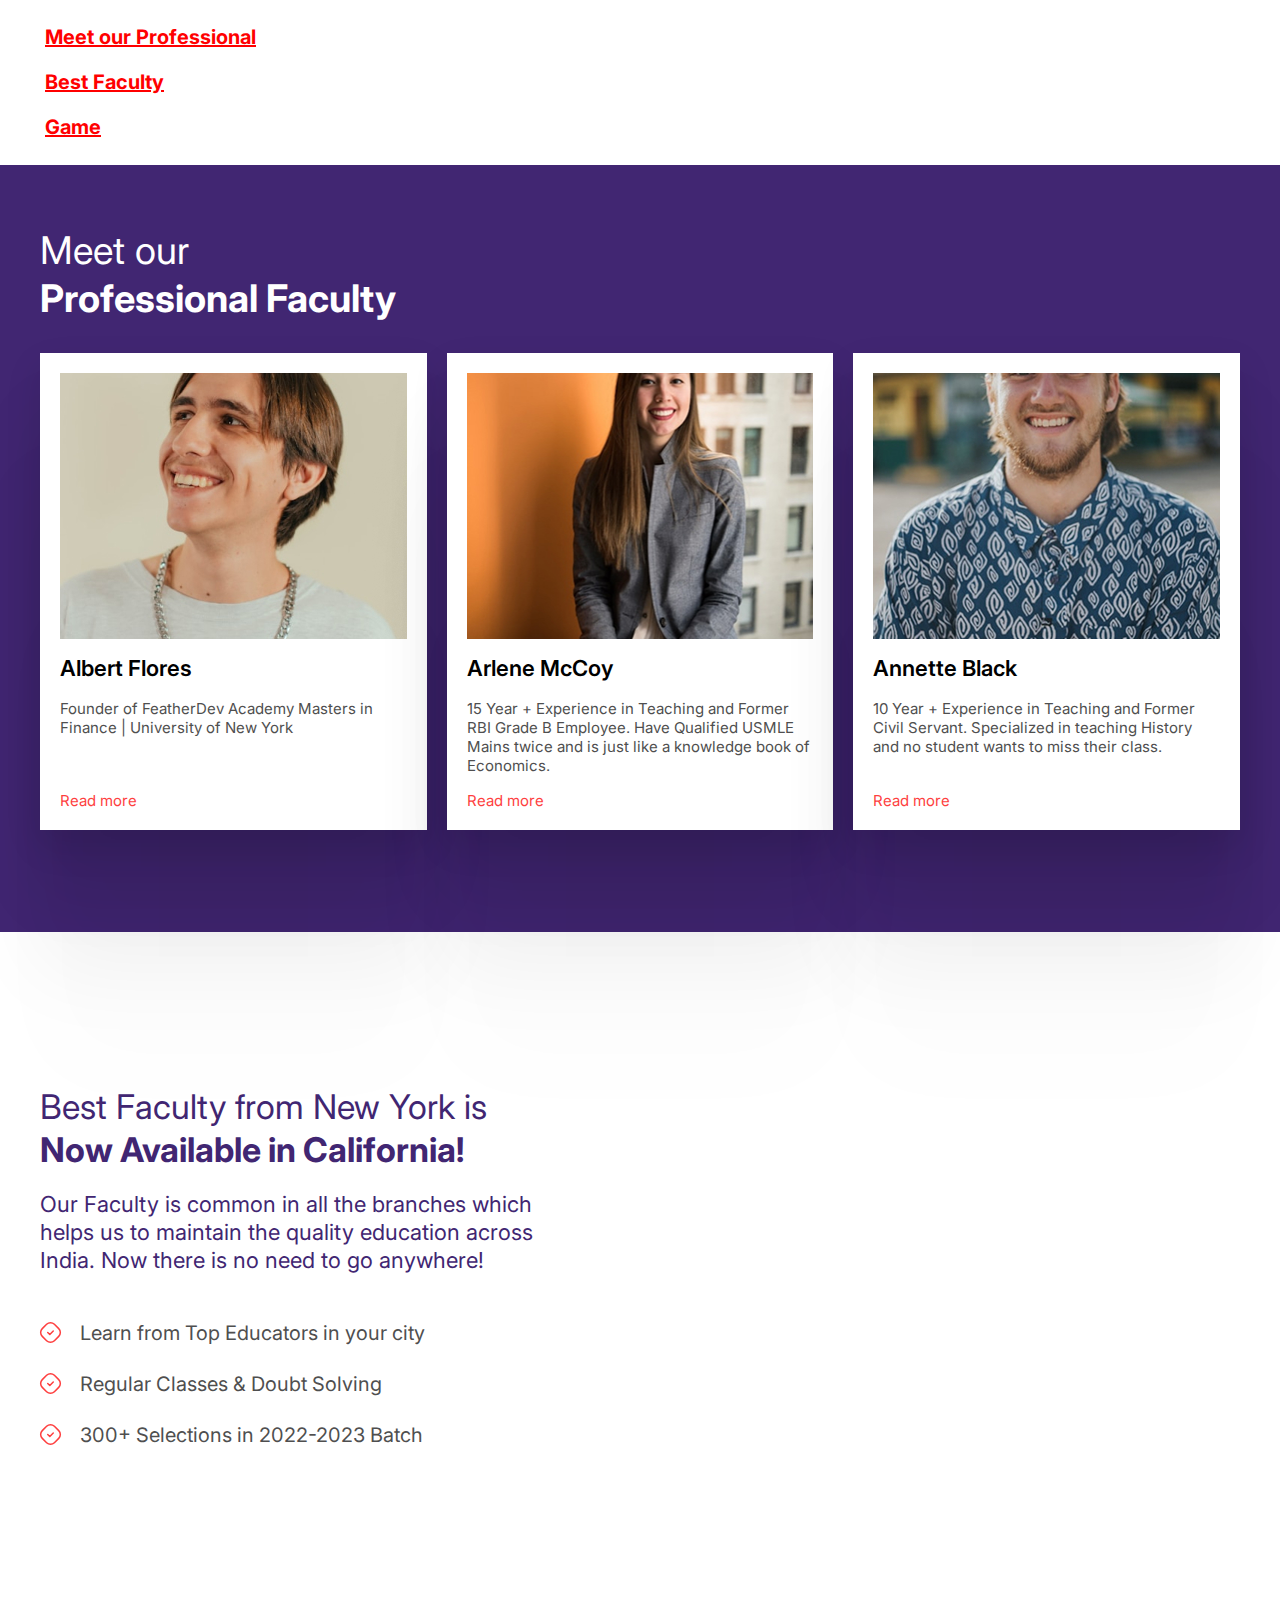
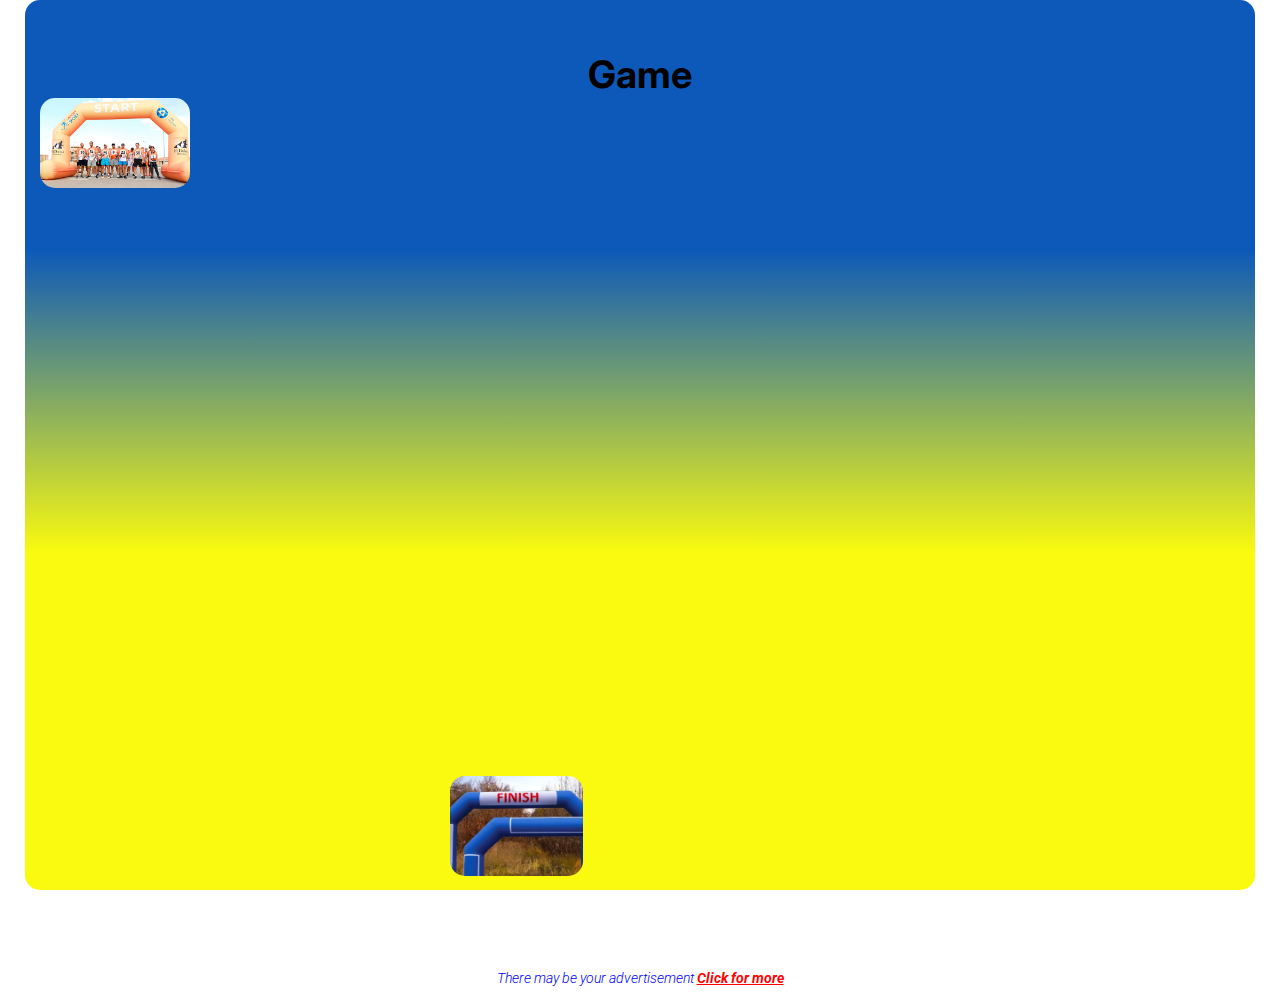
<file: homework_07/index.html>
<!DOCTYPE html>
<html lang="en">
  <head>
    <meta charset="UTF-8" />
    <meta name="viewport" content="width=device-width, initial-scale=1.0" />
    <link rel="stylesheet" href="css/style.css" />
    <title>homework_07</title>
  </head>
  <body>
    <div class="wrapper">
      <header>
        <div>
          <ul>
            <li><a href="#coworkers">Meet our Professional</a></li>
            <li><a href="#best-faculty">Best Faculty</a></li>
            <li><a href="#game">Game</a></li>
          </ul>
        </div>
      </header>
      <main>
        <div class="our-coworkers" id="coworkers">
          <div class="container">
            <h1 class="coworkers-title">
              Meet our
              <br />
              <span>Professional Faculty</span>
            </h1>
            <ul class="list-coworkers">
              <li>
                <img src="./img/coworker-1.jpg" alt="Photo of Albert Flores" />
                <h2>Albert Flores</h2>
                <p>Founder of FeatherDev Academy Masters in Finance | University of New York</p>
                <a href="#">Read more</a>
              </li>
              <li>
                <img src="./img/coworker-2.jpg" alt="Photo of Arlene McCoy" />
                <h2>Arlene McCoy</h2>
                <p>
                  15 Year + Experience in Teaching and Former RBI Grade B Employee. Have Qualified
                  USMLE Mains twice and is just like a knowledge book of Economics.
                </p>
                <a href="#">Read more</a>
              </li>
              <li>
                <img src="./img/coworker-3.jpg" alt="Photo of Annette Black" />
                <h2>Annette Black</h2>
                <p>
                  10 Year + Experience in Teaching and Former Civil Servant. Specialized in teaching
                  History and no student wants to miss their class.
                </p>
                <a href="#">Read more</a>
              </li>
            </ul>
          </div>
        </div>
        <div class="best-faculty" id="best-faculty">
          <div class="container">
            <div class="best-faculty-wrapper">
              <h2 class="best-faculty-title">
                Best Faculty from New York is
                <span>Now Available in California!</span>
              </h2>
              <p class="best-faculty-text">
                Our Faculty is common in all the branches which helps us to maintain the quality
                education across India. Now there is no need to go anywhere!
              </p>
              <ul class="best-faculty-list">
                <li class="best-faculty-item">Learn from Top Educators in your city</li>
                <li class="best-faculty-item">Regular Classes & Doubt Solving</li>
                <li class="best-faculty-item">300+ Selections in 2022-2023 Batch</li>
              </ul>
            </div>
          </div>
        </div>
        <div class="container game-section" id="game">
          <h2 class="game-title">Game</h2>
          <img src="./img/start.jpg" alt="start" />
          <div class="level1"></div>
          <div class="level2"></div>
          <div class="level3"></div>
          <div class="level4"></div>
          <div class="level5"></div>
          <div class="level6"></div>
          <div class="level7"></div>
          <div class="level8"></div>
          <div class="level9"></div>
          <div class="level10"></div>
          <div class="level11"></div>
          <div class="level12"></div>
          <div class="level13"></div>
        </div>
      </main>
      <footer>
        <p>
          There may be your advertisement
          <a href="#">Click for more</a>
        </p>
      </footer>
    </div>
  </body>
</html>
</file>
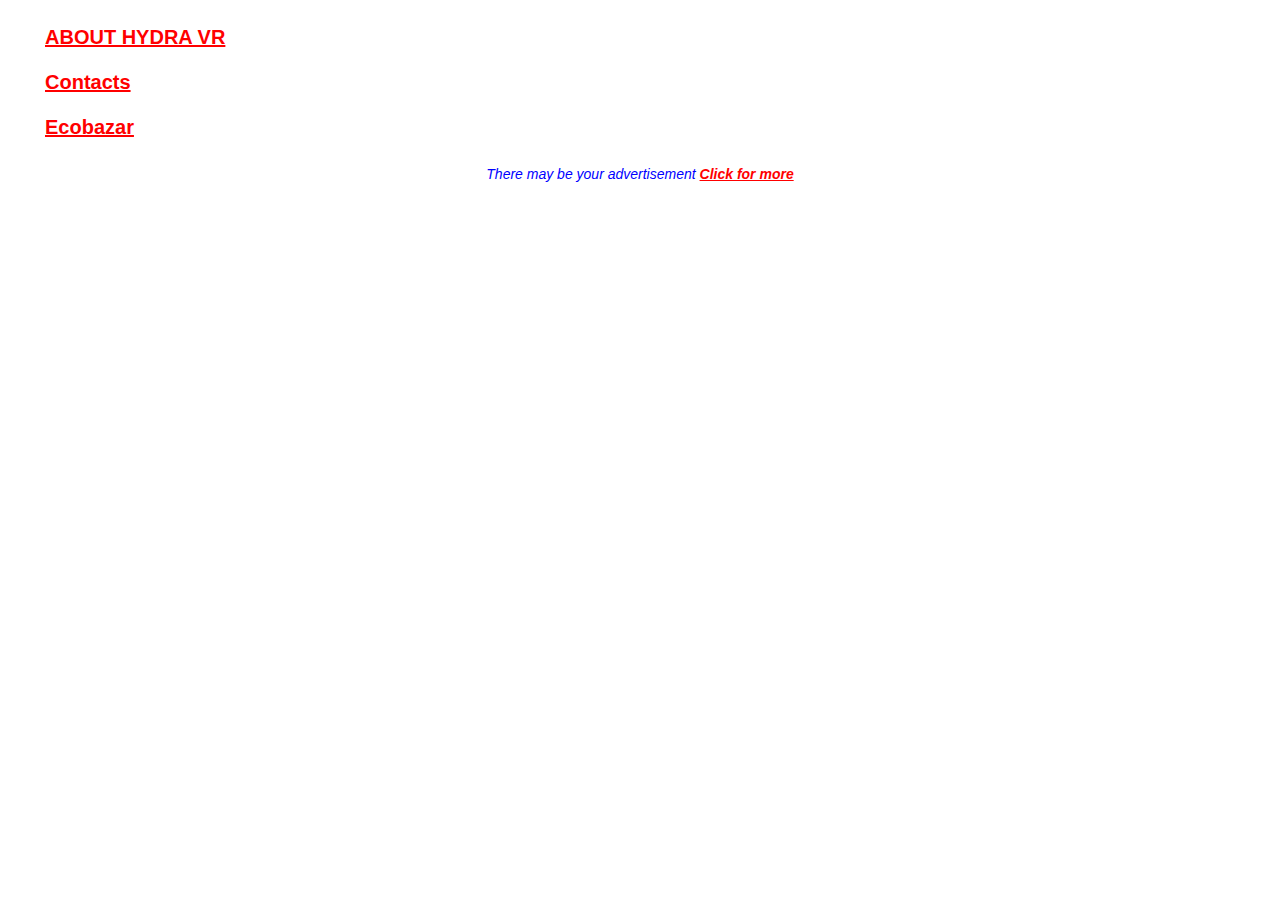
<file: homework_08/index.html>
<!DOCTYPE html>
<html lang="en">
  <head>
    <meta charset="UTF-8" />
    <meta name="viewport" content="width=device-width, initial-scale=1.0" />
    <link rel="stylesheet" href="css/style.css" />
    <title>homework_07</title>
  </head>
  <body>
    <header>
      <div>
        <ul>
          <li><a href="#about-hydra">ABOUT HYDRA VR</a></li>
          <li><a href="#contacts">Contacts</a></li>
          <li><a href="#eco-market">Ecobazar</a></li>
        </ul>
      </div>
    </header>
    <main></main>
    <footer>
      <p>
        There may be your advertisement
        <a href="#">Click for more</a>
      </p>
    </footer>
  </body>
</html>
</file>
<file: homework_04/css/style.css>
@import url("https://fonts.googleapis.com/css?family=Poppins:regular,500&display=swap");
@import url("https://fonts.googleapis.com/css?family=Roboto:300,regular,700&display=swap");
@import url("fonts.css");
@import url("reset.css");

body{
 font-family: "Roboto", "Inter", sans-serif;
 font-weight: 300;
  line-height: calc(22/16); /* 22px */
  color: #141414;
 
}
/* header */

header a{
 text-decoration: underline;
 color: #ff0000;
 font-weight: 700;
 font-size: 20px;
 line-height:calc(25/20) ;
}


/* main */

h1{
 text-align: center;
 font-weight: 700;
 font-size: 44px;
 line-height: 48px;
}

#news{
 font-weight: 700;
 text-align: center;
}

.information{
 font-size: 13px;
 font-weight: 700;
 color:#545658; 
 font-style: oblique;
}

.regular{
 font-weight: 400;
}

.description-event{
 font-style: italic;
}

.text-right{
 text-align: right;
}

.text-justify{
 text-align: justify;
}

.decoration-text-overline{
 text-decoration: overline;
 text-decoration-color:blue;
 text-decoration-style: dashed;
}

.decoration-text-underline{
 text-decoration:underline;
 text-decoration-color: rgb(0, 255, 85);
  text-decoration-style: dotted;
}

.decoration-text-line-through{
 text-decoration:line-through;
 text-decoration-color: rgb(228, 126, 8);
  text-decoration-style: double;
}

.wavy{
  text-decoration-style: wavy;
}

.text-shadow{
 text-shadow: 5px 5px 1px #000000;
}

.wrapper{
 font-size: 18px;
 font-family: Inter, sans-serif;
 font-weight: 400;
  line-height: 25px;
  color: #141414;
}

.text-capitalize{
 text-transform: capitalize;
}

.text-uppercase{
 text-transform: uppercase;
}

.text-lowercase{
 text-transform: lowercase;
}

#why-important{
 text-align: center;
 font-weight: 700;
 font-size: 32px;
 text-transform: uppercase;
 letter-spacing: 3px;
 word-spacing: 10px;
}

/* Ecobazar style */

#eco-market{
 font-weight: 700;
 text-align: center;
 font-size: 32px;
 letter-spacing: 5px;
 text-transform: uppercase;
 color: green;
}

.eco-market-wrapper{
 font-family: Poppins;
  font-size: 18px; 
  font-weight: 400;
  line-height: 1.5;
  color: #808080;
}

.eco-market-title{
color:#1A1A1A;
 font-family: Poppins;
 font-size: 20px;
 font-weight: 500;
 line-height: 1.5;
}

/* footer style */

footer{
 font-family: "Inter", sans-serif;
 font-size: 14px;
 font-weight: 300;
 color:blue;
 text-align: center;
 font-style: italic;
 a{
  color:rgb(255, 0, 0);
  text-decoration: none;
  font-weight: 700;
  font-style: oblique;
  }
 }
</file>
<file: homework_06/css/style.css>
/* @import url("fonts.css"); */
@import url("https://fonts.googleapis.com/css?family=Roboto:300,regular,700&display=swap");
@import url("https://fonts.googleapis.com/css?family=Montserrat:300,regular,700&display=swap");
@import url("https://fonts.googleapis.com/css?family=Poppins:regular&display=swap");
@import url("reset.css");

body{
 font-family: "Montserrat", "Roboto", "Poppins", sans-serif;
  color: #FFFFFF;
  line-height: 1.5;
}

.wrapper {
  min-height: 100%;
  overflow: hidden;
}

/* header */
header{
  padding: 20px 0px 20px 40px;
}

header li:not(:last-child){
margin-bottom: 10px;
}

header a{
  padding: 5px;
 text-decoration: underline;
 color: #ff0000;
 font-weight: 700;
 font-size: 20px;
 line-height:calc(25/20) ;
}


/* main */

.container {
  max-width: 1302px;
  margin: 0 auto;
  padding: 0 15px;
}

.phantom-indentation-dell{
  font-size: 0px;
}

.about-hydro-background-img{
  background: url("../img/line-top.svg") no-repeat 0px 54px / contain,
      url("../img/line-bottom.svg") no-repeat 0px 330px / contain;
}

/*about Hydra */

.hydra-contant-container{
  background-color: #302C42;
  padding: 100px 0;
}

.hydra-img {
  max-width: 524px;
  border-radius: 240px 100px;
  box-shadow: 0px 4px 4px 0px rgba(0, 0, 0, 0.25);
  margin-right: 108px;
}

.hydra-text-container {
display: inline-block;
max-width: 630px;
vertical-align: top;
padding-top: 50px;
}

.hydra-title {
  font-size: 36px;
  font-weight: 700;
  margin-bottom: 42px;
}

.hydra-title > span{
  font-weight: 300;
  color: rgba(255, 255, 255, 0.95);
  display: block;
  margin-top: 5px;
}

.hydra-text {
  margin-bottom: 28px;
  font-size: 16px;
}

.hydra-button {
  padding: 17px 47px 16px 39px;
  color: #343045;
  font-size: 12px;
  font-weight: 700;
  border-radius: 40px;
  background: linear-gradient(90deg, #8176AF 0%, #C0B7E8 100%);
}

/* hydro contacts */

.contact-container {
  background-color: #302C42;
  padding-bottom: 100px;
}

.contact-list {
  padding: 25px 0px 25px 39px;
  font-size: 0;
  border-radius: 90px;
  background: radial-gradient(2900.76% 50.13% at 50% 53.89%, rgba(58, 52, 86, 0.95) 0%, #211E2E 100%);
  box-shadow: 0px 4px 4px 0px rgba(192, 183, 232, 0.01);
}

.contact-item {
  display: inline-block;
  vertical-align: middle;
}

.contact-link {
  font-size: 0px;
  padding: 23px 0px;
}

.contact-link-localization {
 padding-right: 42px; 
border-right: 1px solid rgba(192, 183, 232, 0.33);
}

.contact-link-phone {
  padding-left: 47px;
  padding-right: 66px;
  border-right: 1px solid rgba(192, 183, 232, 0.33);
}

.contact-link-phone > img{
  margin-right: 29px;
}

.contact-link-email{
  padding-left: 50px;
  padding-right: 50px;
}

.contact-link-email > img {
  margin-right: 23px;
}

.contact-text-container{
  display: inline-block;  
  vertical-align: top;
} 

.contact-title {
  font-size: 24px;
  font-weight: 700;
  margin-bottom: 10px;
}

.contact-text {
  font-size: 14px;
  font-weight: 400;
}

/* Ecobazar style */

.eco-shop-container {
background-color: #fff;
margin-top: 100px;
font-family: "Poppins", "Roboto", sans-serif;
font-size: 14px;
color: #808080;
padding-bottom: 80px;
}

.eco-shop-title{
  color: rgb(0, 175, 32);
  font-family: "Roboto", sans-serif;
  font-weight: 700;
  text-align: center;
  text-transform: uppercase;
  font-size: 35px;
  margin-bottom: 80px;
}

.eco-shop-text-container{
  max-width: 648px;
}

.text-descriptions {
  margin-bottom: 25px;
}

.text-desscriptions-margin-bottom{
  margin-bottom: 20px;
}

.description-list{
  margin-bottom: 20px;
}

.description-item{
min-height: 20px;
padding-left: 28px;
background: url("../img/check.svg") no-repeat 0px 0px / contain;
}

.description-item:not(:last-child) {
  margin-bottom: 14px;
}

.description-item-text {
  line-height: 1.4;
}

/* footer style */
footer {
  font-family: "Roboto", sans-serif;
  font-size: 14px;
  font-weight: 300;
  color: blue;
  text-align: center;
  font-style: italic;
  padding-bottom: 20px;
}

footer a {
  color: rgb(255, 0, 0);
  text-decoration: underline;
  font-weight: 700;
  font-style: oblique;
}
</file>
<file: homework_07/css/style.css>
/* @import url("fonts.css"); */
@import url("https://fonts.googleapis.com/css?family=Roboto:regular,600,700&display=swap");
@import url("https://fonts.googleapis.com/css?family=Inter:regular,600,700&display=swap");
@import url("reset.css");

body{
 font-family: "Inter", "Roboto", sans-serif;
 font-size: 15px;
 line-height: calc(19/15); 
 color: #4F4F4F;
} 

.wrapper {
  min-height: 100%;
  overflow: hidden;
}

.container {
  max-width: 1230px;
  margin: 0 auto;
  padding: 0 15px;
}

/* header */

header {
  padding: 20px 0px 20px 40px;
}

header li:not(:last-child) {
  margin-bottom: 10px;
}

header a {
  padding: 5px;
  text-decoration: underline;
  color: #ff0000;
  font-weight: 700;
  font-size: 20px;
  line-height: calc(25/20);
}


/* main */
/* our-coworkers */

.our-coworkers {
  background-color: #412672;
  padding: 61px 0px 102px;
}

.coworkers-title {
  font-size: 38px;
  color:#FFFFFF;
  margin-bottom: 31px;
}

.coworkers-title > span{
  font-weight: 700;
}

.list-coworkers {
  font-size: 0;
}

.list-coworkers > li {
  display: inline-block;
  background-color: #FFFFFF;
  box-shadow: 0px 384px 108px 0px rgba(0, 0, 0, 0.00),
    0px 246px 98px 0px rgba(0, 0, 0, 0.01),
    0px 138px 83px 0px rgba(0, 0, 0, 0.05),
    0px 62px 62px 0px rgba(0, 0, 0, 0.09),
    0px 15px 34px 0px rgba(0, 0, 0, 0.10);
  padding: 20px;
  max-width: 386.5px;
  min-height: 476px;
  vertical-align: top;
  font-size: 15px;
}

.list-coworkers > li:hover {
background-color: #FFBE48;
}

.list-coworkers>li:not(:last-child) {
  margin-right: 20px;
}

.list-coworkers > li > *:not(:last-child) {
  margin-bottom: 16px;
}

.list-coworkers>li > h2 {
  font-size: 22px;
  font-weight: 600;
  color: #000000;
}

.list-coworkers>li>img{
  height: 266px;
}

.list-coworkers > li > p:last-of-type{
  min-height: 76px;
}

.list-coworkers>li> a{
color: #FE3F3F;
}

.list-coworkers>li>a:hover,
.list-coworkers>li>a:focus-visible{
color: green;
text-decoration: underline ;
text-decoration-color:#FE3F3F  ;
}

/* Best Faculty */

.best-faculty {
  color: #412672;
  background-color: #fff;
  padding: 153px 0px 139px;
}

.best-faculty-wrapper{
  max-width: 518px;
}

.best-faculty-title {
  font-size: 34px;
  margin-bottom: 20px;
}

.best-faculty-title > span{
  font-weight: 700;
}

.best-faculty-text {
  font-size: 22px;
  margin-bottom: 33px;
}

.best-faculty-list {
  color: #4F4F4F;
  font-size: 20px;
  padding-left: 46px;
  line-height: calc(51/20);
}

.best-faculty-item::before {
  content: "";
  background: url(../img/check.svg) 0 -2px no-repeat;
  width: 29px;
  height: 29px;
  margin-left: -50px;
  margin-right: 15px;
  vertical-align: middle;
}

/* game */

.game-section {
  border-radius: 15px;
  height: 890px;
  background: linear-gradient(rgb(13, 89, 185) 28%, rgb(249, 250, 15) 62%); 
}

.game-section > div{
background-color: aqua;
}

.game-title{
  color: #000000;
  text-align: center;
  font-weight: 700;
  font-size: 38px;
  padding-top: 50px;
}

.level1{
width: 136px;
height: 50px;
border-top-right-radius: 50px;
margin-left: 104px;
border-bottom-left-radius: 50px;
}

.level2 {
height: 100px;
width: 40px;
margin-left: 200px;
}

.level3 {
  height: 35px;
  width: 130px;
  margin-left: 110px;
  border-bottom-right-radius: 50px;
  border-top-left-radius: 50px;
}

.level4 {
  height: 100px;
  width: 35px;
  margin-left: 110px;
}

.level5 {
width: 127px;
height: 35px;
margin-left: 19px;
border-bottom-right-radius: 50px;
border-top-left-radius: 50px;
}

.level6 {
height: 100px;
width: 35px;
margin-left: 20px;
}

.level7 {
width: 127px;
height: 30px;
margin-left: 19px;
border-bottom-left-radius: 50px;
border-top-right-radius: 50px;
}

.level8 {
height: 30px;
width: 30px;
margin-left: 116px;
}

.level9 {
width: 118px;
height: 28px;
margin-left: 116px;
border-bottom-left-radius: 50px;
border-top-right-radius: 50px;
}

.level10 {
width: 127px;
height: 25px;
margin-left: 200px;
border-top-right-radius: 50px;
border-bottom-left-radius: 50px;
}

.level11 {
  height: 40px;
  width: 30px;
  margin-left: 298px;
}

.level12 {
  width: 150px;
  height: 15px;
  margin-left: 298px;
  border-bottom-left-radius: 50px;
  border-top-right-radius: 50px;
}

div.level13 {
  width: 55px;
  height: 15px;
  margin-left: 410px;
  background-color: transparent;
}

.level13::after{
  content: "";
  background: url(../img/finish.webp) no-repeat 0 0 / contain;
  width: 133px;
  height: 100px;
  border-radius: 15px;
}


 .game-section > img:first-of-type {
width: 150px;
border-radius: 15px;
 }

.game-section > img:first-of-type:hover + *,
.game-section > div:hover + div[class*="level"],
.game-section > div[class*="level"]:hover
{
  visibility: visible;
}

 .game-section > *:not(img, h2, .level13 ) {
  visibility:hidden;
 }

.game-section> .level12:hover + .level13::after{
  background: url(../img/win.jpg) no-repeat 0 0 / contain;
}

/* footer style */

footer {
  font-family: "Roboto", sans-serif;
  font-size: 14px;
  font-weight: 300;
  color: blue;
  text-align: center;
  font-style: italic;
  padding: 80px 0px 20px;
}

footer a {
  color: rgb(255, 0, 0);
  text-decoration: underline;
  font-weight: 700;
  font-style: oblique;
}
</file>
<file: homework_03/css/style.css>
@import url("reset.css");

* {
 color: rgb(133, 137, 137);
}

h1 {
 color:black
}

.title {
 color:blue}

 #general_information{
color:rgb(8, 209, 38)
 }

 [class*="te"]{
color: cadetblue;
}

h2.heading{
 color: blueviolet;
}

.text.info{
 color: rgb(226, 124, 88)
}

.slogan,
.quote{
 color: rgb(255, 0, 225)
}

.navigation li{
 color: rgb(133, 80, 255);
}

.main .description{
 color: black;
}

.container * {
 color: rgba(248, 13, 13, 0.293);
}

.wrapper > p {
 color: black;
}

.quote ~ a{
 color: rgb(255, 0, 0);
 display: block;
}

.title + p {
 color: rgb(255, 255, 7);
}

[title]{
 color: rgb(255, 0, 0) !important;
}
</file>
<file: homework_05/css/style.css>
@import url("https://fonts.googleapis.com/css?family=Montserrat:regular,700&display=swap");
@import url("fonts.css");
@import url("reset.css");

body{
 font-family: "CircularStd", "Montserrat", sans-serif;
 font-weight: 700;
 line-height: calc(20/14); /* 20px */
 color: #FFFFFF;
font-size: 14px;
}
/* header */

header a{
 text-decoration: underline;
 color: #ff0000;
 font-weight: 700;
 font-size: 20px;
 line-height:calc(25/20) ;
padding: 20px 30px;
}

/* main */
main{
  padding: 80px 0px;
}

.container{
 max-width: 1050px;
 margin: 0 auto;
 padding: 0 10px;
}

h1{
 text-align: center;
 font-weight: 700;
 font-size: 44px;
 line-height: 48px;
 font-style: italic;
 color: black;
 margin-bottom: 20px;
}

.section-explore{
background-color:#231F8B;
}

.explore-wrapper{
  padding: 112px 0px;
}

.first-paragraph {
color:#5A54F2;
font-family: "Montserrat", sans-serif;
line-height: calc(24/14);
letter-spacing: 0.2px;
margin-bottom: 10px;
}

.explore-title{
  font-size: 36px;
  margin-bottom: 10px;
}

.explore-text{
  font-weight: 400;
  letter-spacing: 0.2px;
}

.text-wrapper{
 margin-bottom: 70px;
 max-width: 765px;
}

.item{
  padding: 35px 40px;
  background-color: #FFFFFF;
  width: 230px;
  display: inline-block;
  margin-right: 35px;
  vertical-align: top;
}

.list-explore{
  font-size: 0;
}

.item.item-bottom {
  margin-top: 48px;
}

.other-item{
  background-color: #5A54F2;
  color: #FFFFFF;
}

.other-item h3,
.other-item p {
  color: #FFFFFF;
}

.other-item div{
  background-color: #FFFFFF;
}

.list-title{
  margin: 20px 0px;
  color: #252B42;
  font-size: 16px;
  line-height: calc(24/16);
  letter-spacing: 0.1px; 
}

.line{
  width: 50px;
  height: 2px;
  background: #E74040;
  margin-bottom: 20px;  
}

.item-text{
  color: #737373;
  font-family: "Montserrat", sans-serif;
  font-weight: 400;
  letter-spacing: 0.2px;
  font-size: 14px;
}

.remove-margin{
  margin-right: 0;
}

/* footer */

footer{
 font-family: "Inter", sans-serif;
 font-size: 14px;
 font-weight: 300;
 color:blue;
 text-align: center;
 font-style: italic;
 }

 footer a {
  color: rgb(255, 0, 0);
  text-decoration: underline;
  font-weight: 700;
  font-style: oblique;
}
</file>
<file: homework_08/css/style.css>
/* @import url("fonts.css"); */
@import url("reset.css");

body{
 font-family: "Roboto", "Inter", sans-serif;
 font-weight: 300;
  line-height: calc(22/16); /* 22px */
  color: #141414;
 
}
/* header */

header {
  padding: 20px 0px 20px 40px;
}

header li:not(:last-child) {
  margin-bottom: 10px;
}

header a {
  padding: 5px;
  text-decoration: underline;
  color: #ff0000;
  font-weight: 700;
  font-size: 20px;
  line-height: calc(25/20);
}


/* main */

/* footer style */

footer {
  font-family: "Roboto", sans-serif;
  font-size: 14px;
  font-weight: 300;
  color: blue;
  text-align: center;
  font-style: italic;
  padding-bottom: 20px;
}

footer a {
  color: rgb(255, 0, 0);
  text-decoration: underline;
  font-weight: 700;
  font-style: oblique;
}
</file>
